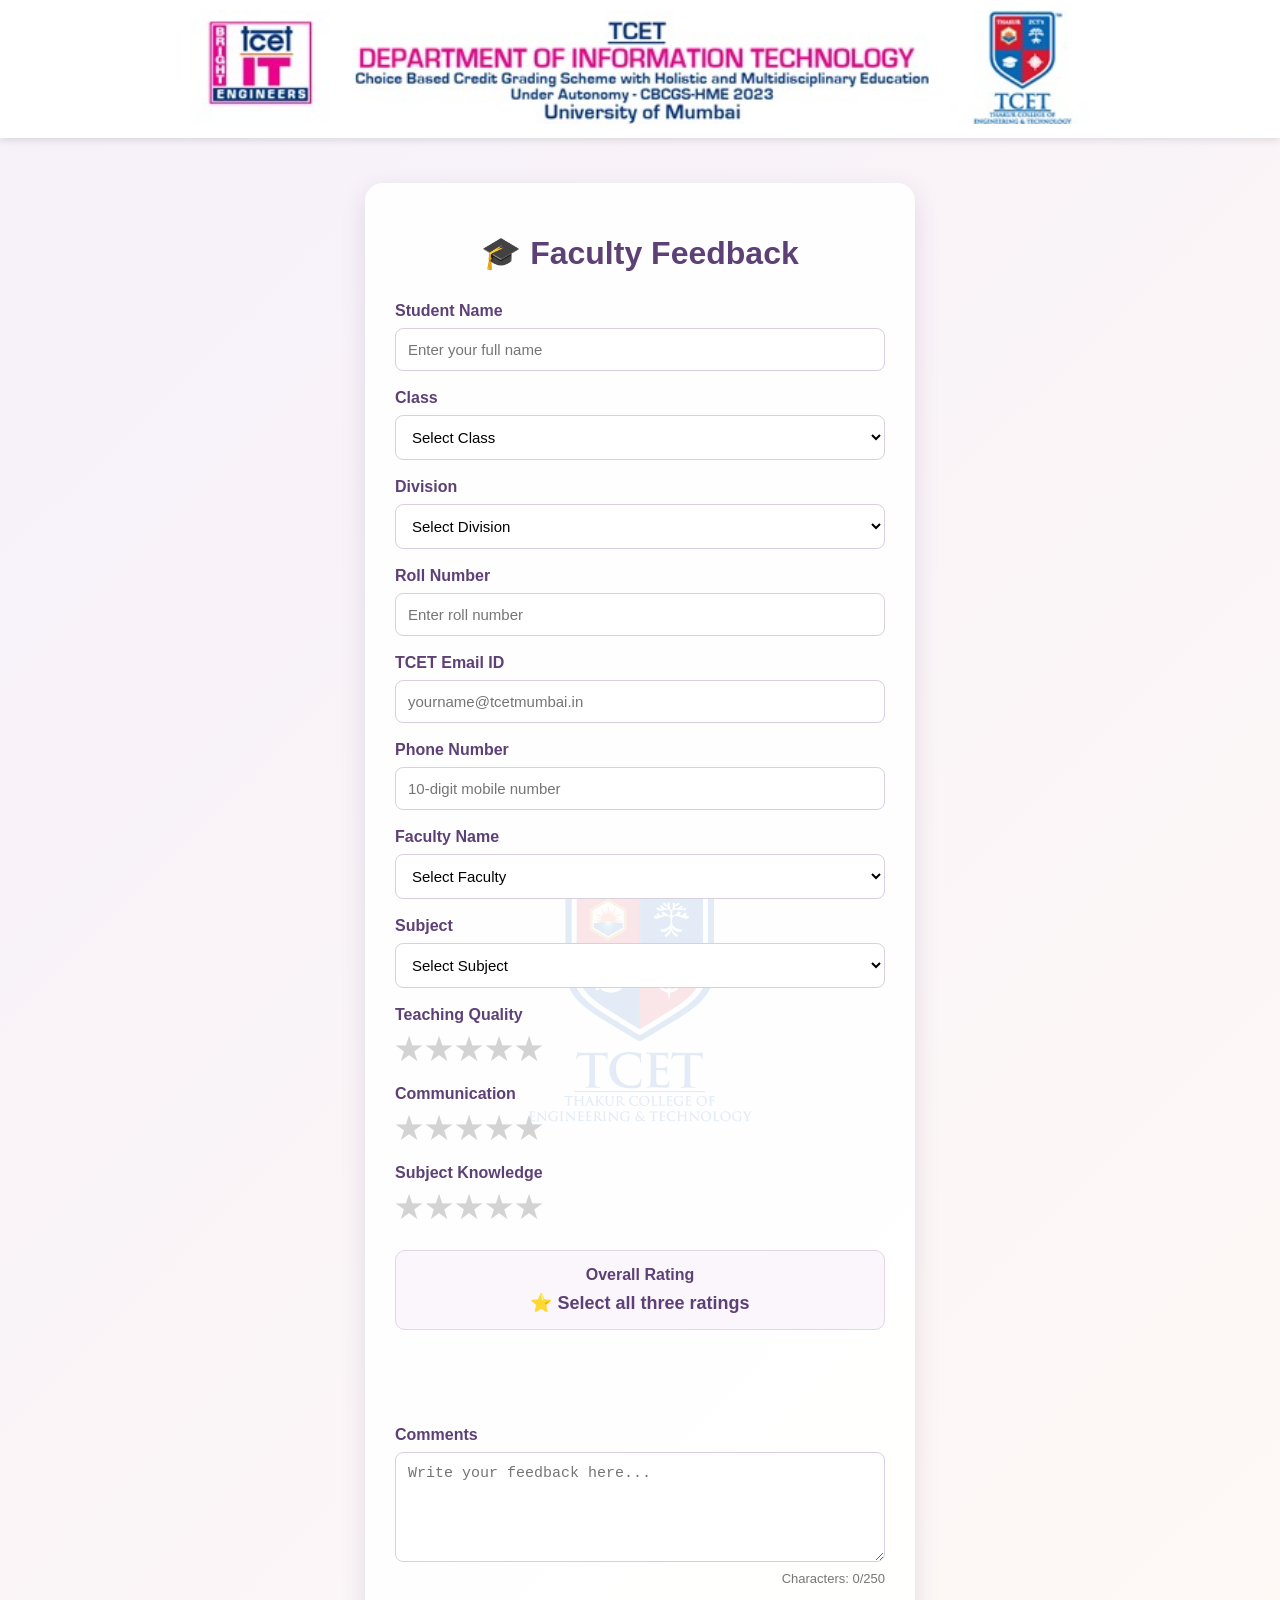
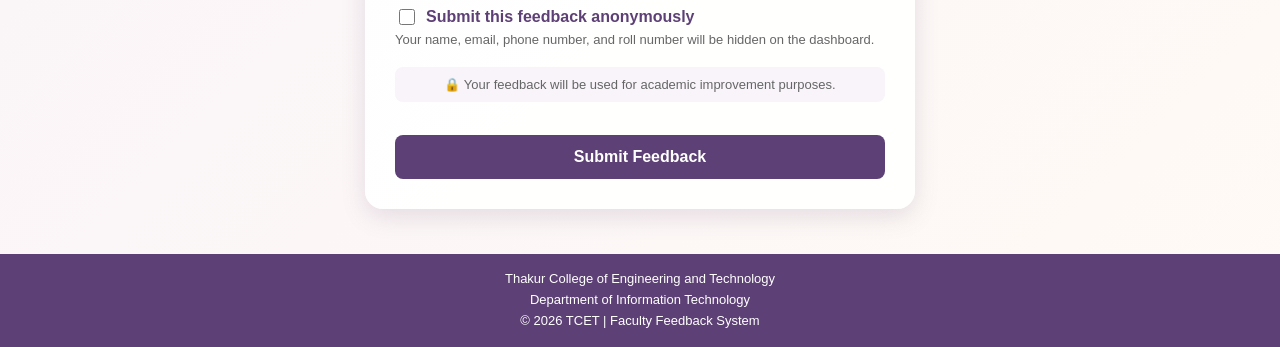
<file: frontend/index.html>
<!DOCTYPE html>
<html lang="en">
<head>
    <meta charset="UTF-8">
    <meta name="viewport" content="width=device-width, initial-scale=1.0">
    <title>Faculty Feedback</title>
    <link rel="stylesheet" href="style.css">
</head>

<body>
    <header class="tcet-header">
        <img src="assets/tcet-header.jpeg" alt="TCET Department of Information Technology">
    </header>

    <main class="container">
        <img src="assets/tcet-watermark.png" class="watermark" alt="TCET Watermark">

        <div class="content">
            <h1>🎓 Faculty Feedback</h1>
            <form id="feedbackForm" action="../backend/submit.php" method="POST">
                <label for="studentName">Student Name</label>
                <input
                    type="text"
                    id="studentName"
                    name="student_name"
                    minlength="2"
                    maxlength="100"
                    pattern="[A-Za-z][A-Za-z .'-]{1,99}"
                    placeholder="Enter your full name"
                    required
                >

                <label for="className">Class</label>
                <select id="className" name="class_name" required>
                    <option value="">Select Class</option>
                    <option value="SE IT">SE IT</option>
                    <option value="TE IT">TE IT</option>
                    <option value="BE IT">BE IT</option>
                </select>

                <label for="division">Division</label>
                <select id="division" name="division" required>
                    <option value="">Select Division</option>
                    <option value="A">Division A</option>
                    <option value="B">Division B</option>
                    <option value="C">Division C</option>
                    <option value="D">Division D</option>
                </select>

                <label for="rollNumber">Roll Number</label>
                <input
                    type="number"
                    id="rollNumber"
                    name="roll_number"
                    min="1"
                    max="100"
                    step="1"
                    placeholder="Enter roll number"
                    required
                >

                <label for="email">TCET Email ID</label>
                <input
                    type="email"
                    id="email"
                    name="email"
                    maxlength="100"
                    placeholder="yourname@tcetmumbai.in"
                    required
                >

                <label for="phone">Phone Number</label>
                <input
                    type="tel"
                    id="phone"
                    name="phone"
                    inputmode="numeric"
                    pattern="[6-9][0-9]{9}"
                    minlength="10"
                    maxlength="10"
                    placeholder="10-digit mobile number"
                    required
                >

                <label for="faculty">Faculty Name</label>
                <select id="faculty" name="faculty" required>
                    <option value="">Select Faculty</option>
                    <option value="Mrs. Trupti Shah">Mrs. Trupti Shah</option>
                    <option value="Mr. Saurabh Srivastava">Mr. Saurabh Srivastava</option>
                    <option value="Mrs. Apeksha Waghmare">Mrs. Apeksha Waghmare</option>
                    <option value="Mrs. Tamanna Upadhyay">Mrs. Tamanna Upadhyay</option>
                </select>

                <label for="subject">Subject</label>
                <select id="subject" name="subject" required>
                    <option value="">Select Subject</option>
                    <option value="Web Programming">Web Programming</option>
                    <option value="Computer Network Security">Computer Network Security</option>
                    <option value="Automata Theory">Automata Theory</option>
                    <option value="SSIC">SSIC</option>
                </select>

                <label>Teaching Quality</label>
                <div class="stars" role="radiogroup" aria-label="Teaching Quality">
                    <input type="radio" id="teaching5" name="teaching" value="5" required>
                    <label for="teaching5">★</label>
                    <input type="radio" id="teaching4" name="teaching" value="4">
                    <label for="teaching4">★</label>
                    <input type="radio" id="teaching3" name="teaching" value="3">
                    <label for="teaching3">★</label>
                    <input type="radio" id="teaching2" name="teaching" value="2">
                    <label for="teaching2">★</label>
                    <input type="radio" id="teaching1" name="teaching" value="1">
                    <label for="teaching1">★</label>
                </div>

                <label>Communication</label>
                <div class="stars" role="radiogroup" aria-label="Communication">
                    <input type="radio" id="communication5" name="communication" value="5" required>
                    <label for="communication5">★</label>
                    <input type="radio" id="communication4" name="communication" value="4">
                    <label for="communication4">★</label>
                    <input type="radio" id="communication3" name="communication" value="3">
                    <label for="communication3">★</label>
                    <input type="radio" id="communication2" name="communication" value="2">
                    <label for="communication2">★</label>
                    <input type="radio" id="communication1" name="communication" value="1">
                    <label for="communication1">★</label>
                </div>

                <label>Subject Knowledge</label>
                <div class="stars" role="radiogroup" aria-label="Subject Knowledge">
                    <input type="radio" id="knowledge5" name="knowledge" value="5" required>
                    <label for="knowledge5">★</label>
                    <input type="radio" id="knowledge4" name="knowledge" value="4">
                    <label for="knowledge4">★</label>
                    <input type="radio" id="knowledge3" name="knowledge" value="3">
                    <label for="knowledge3">★</label>
                    <input type="radio" id="knowledge2" name="knowledge" value="2">
                    <label for="knowledge2">★</label>
                    <input type="radio" id="knowledge1" name="knowledge" value="1">
                    <label for="knowledge1">★</label>
                </div>

                <div class="overall-box">
                    <p>Overall Rating</p>
                    <div id="overallRating">⭐ Select all three ratings</div>
                </div>
                
                <input type="hidden" id="overall" name="overall">
                <p id="ratingMessage"></p>
                <p id="formMessage" class="form-message" role="alert" aria-live="polite"></p>

                <label for="comments">Comments</label>
                <textarea
                    id="comments"
                    name="comments"
                    maxlength="250"
                    placeholder="Write your feedback here..."
                ></textarea>

                <p id="counter">Characters: 0/250</p>
                <label class="anonymous-option" for="anonymous">
                    <input type="checkbox" id="anonymous" name="anonymous" value="1">
                    Submit this feedback anonymously
                </label>
                <p class="field-hint">Your name, email, phone number, and roll number will be hidden on the dashboard.</p>
                <p class="privacy">
                    🔒 Your feedback will be used for academic improvement purposes.
                </p>
                <button type="submit">Submit Feedback</button>
            </form>
        </div>
    </main>

    <footer>
        Thakur College of Engineering and Technology<br>
        Department of Information Technology<br>
        © 2026 TCET | Faculty Feedback System
    </footer>
    <script src="script.js"></script>
</body>
</html>
</file>
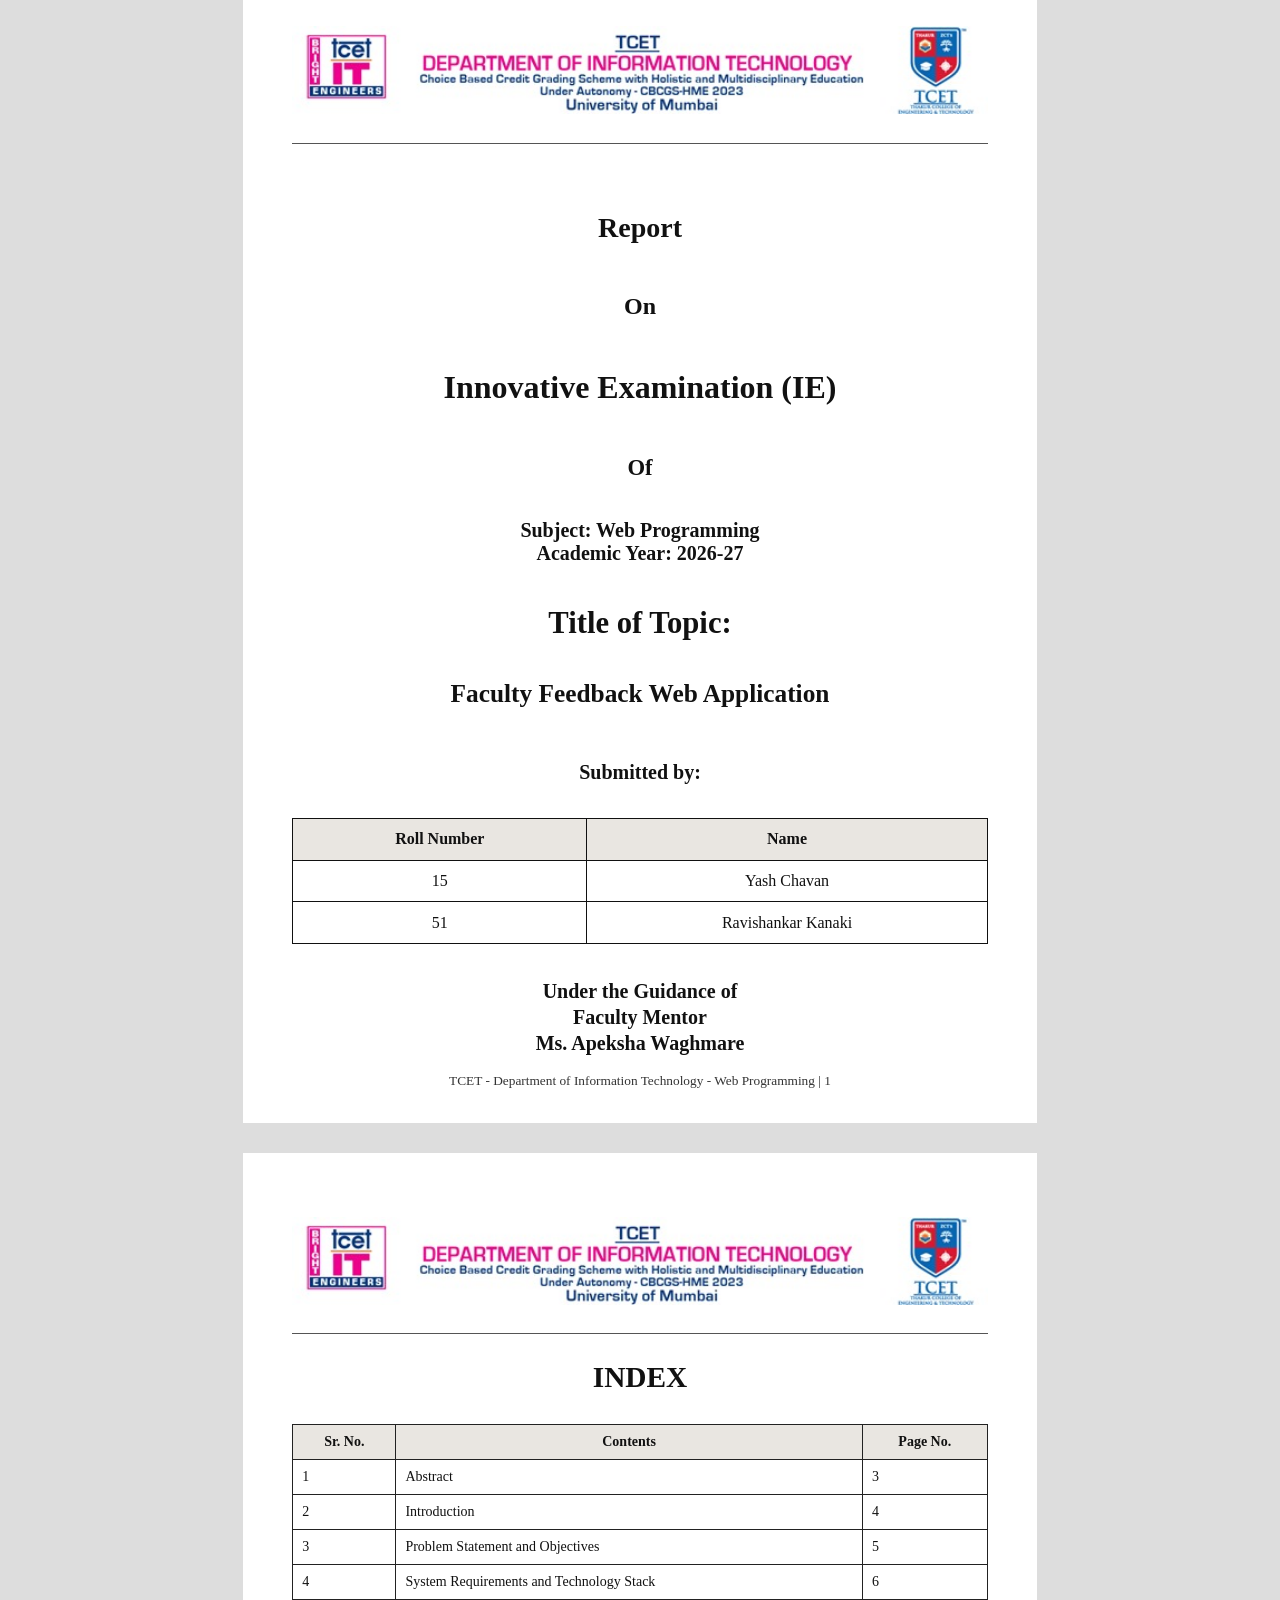
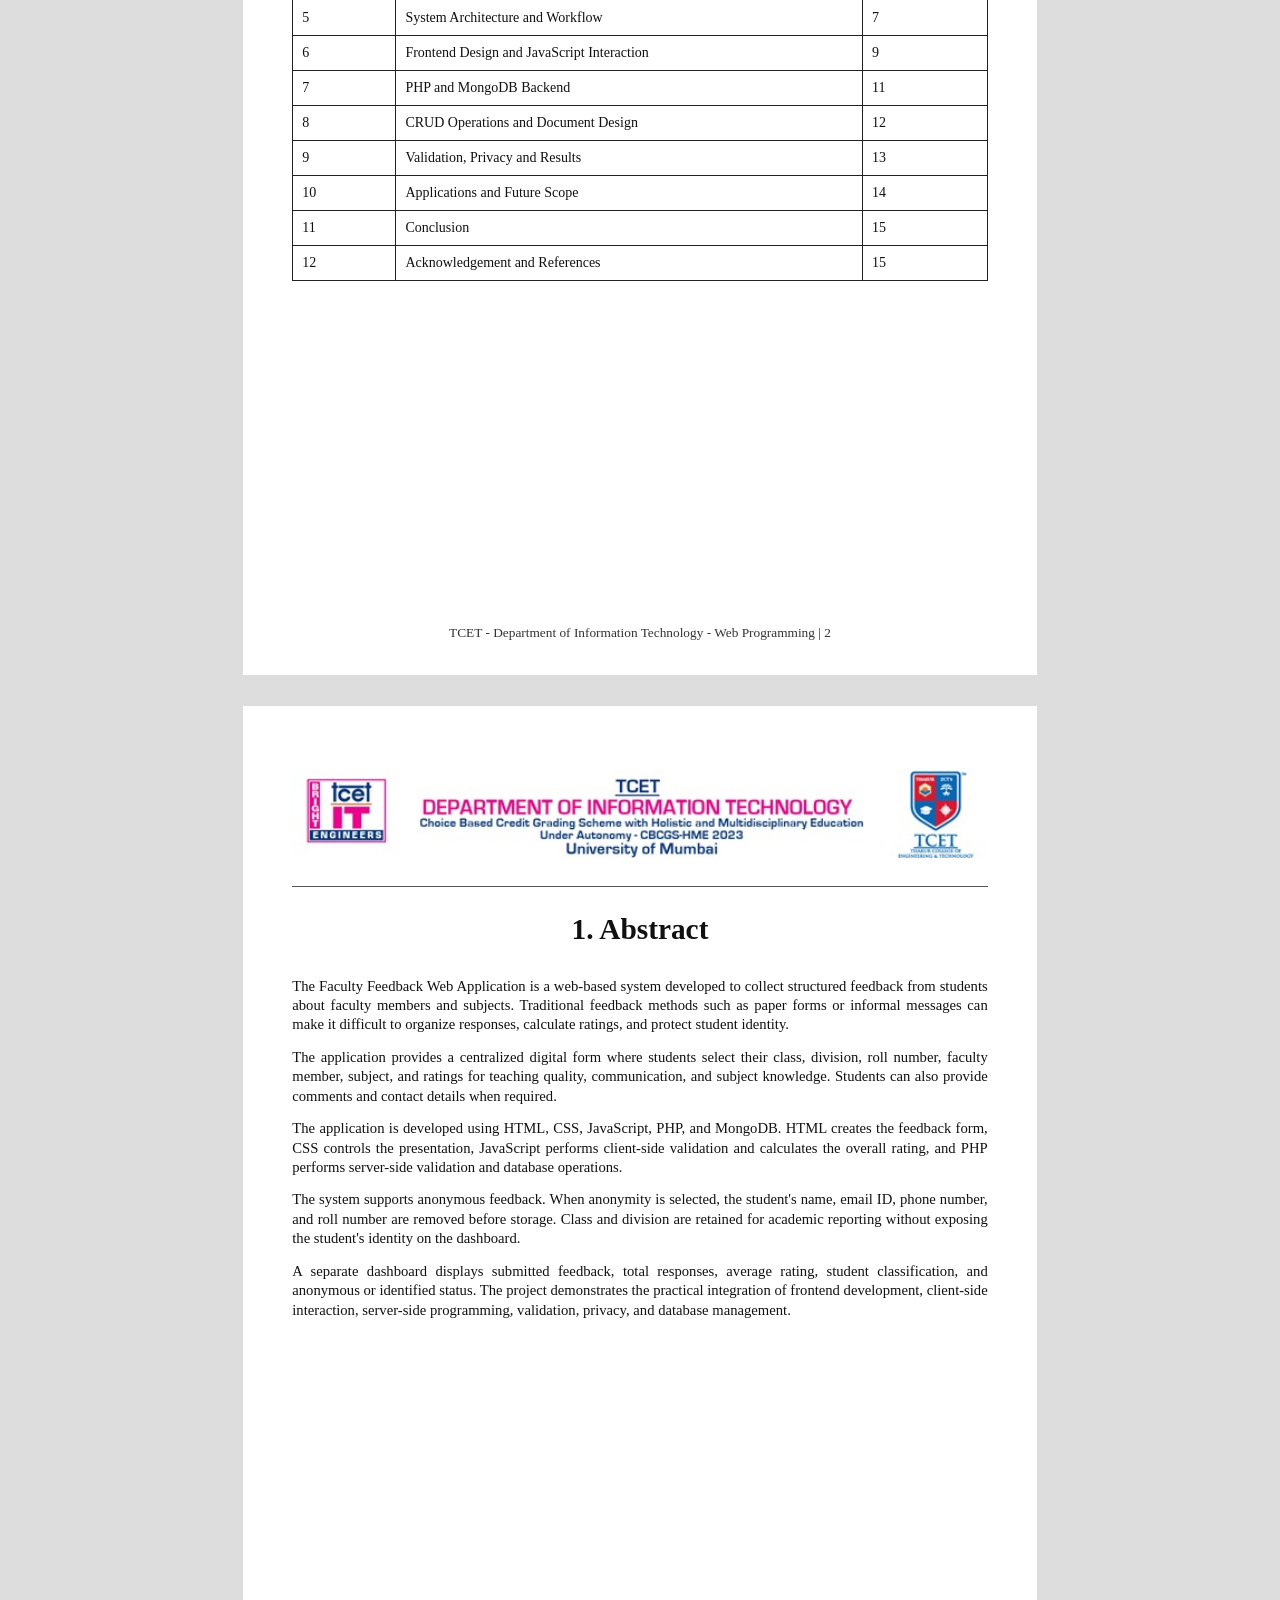
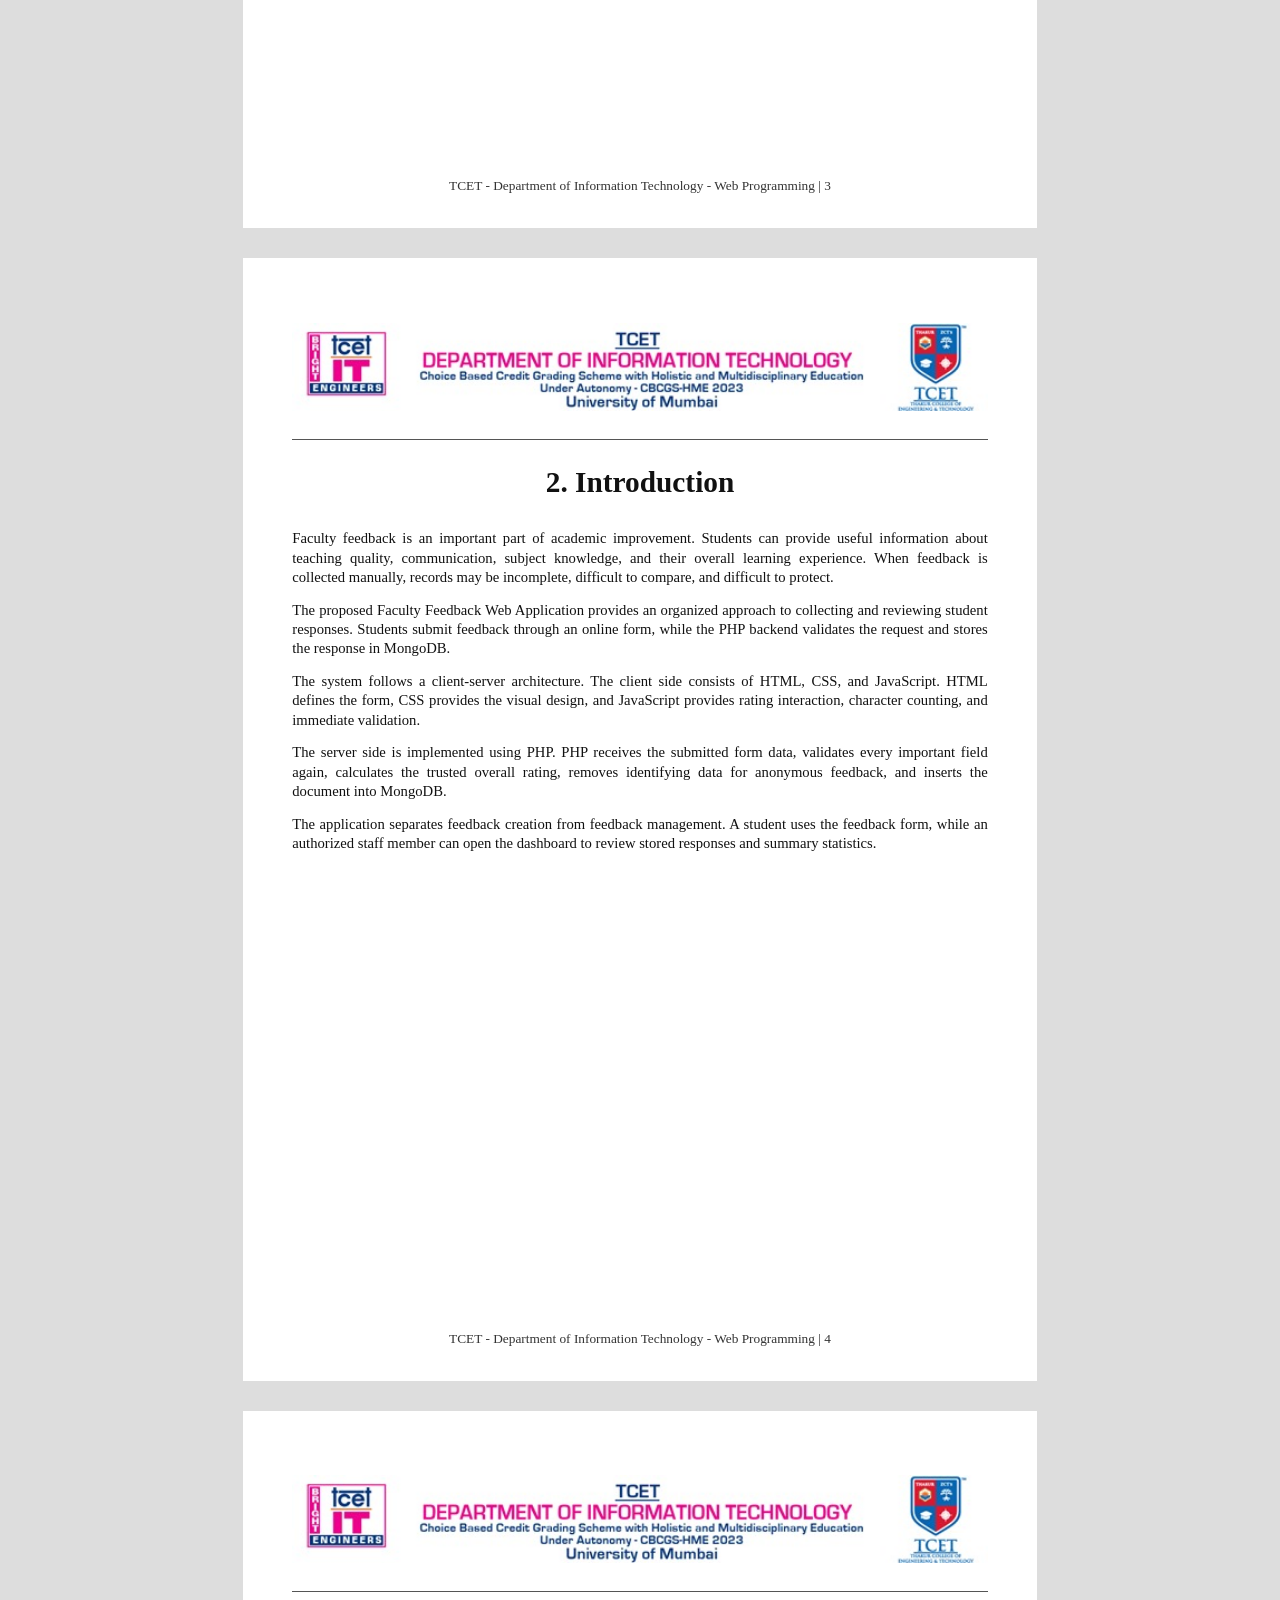
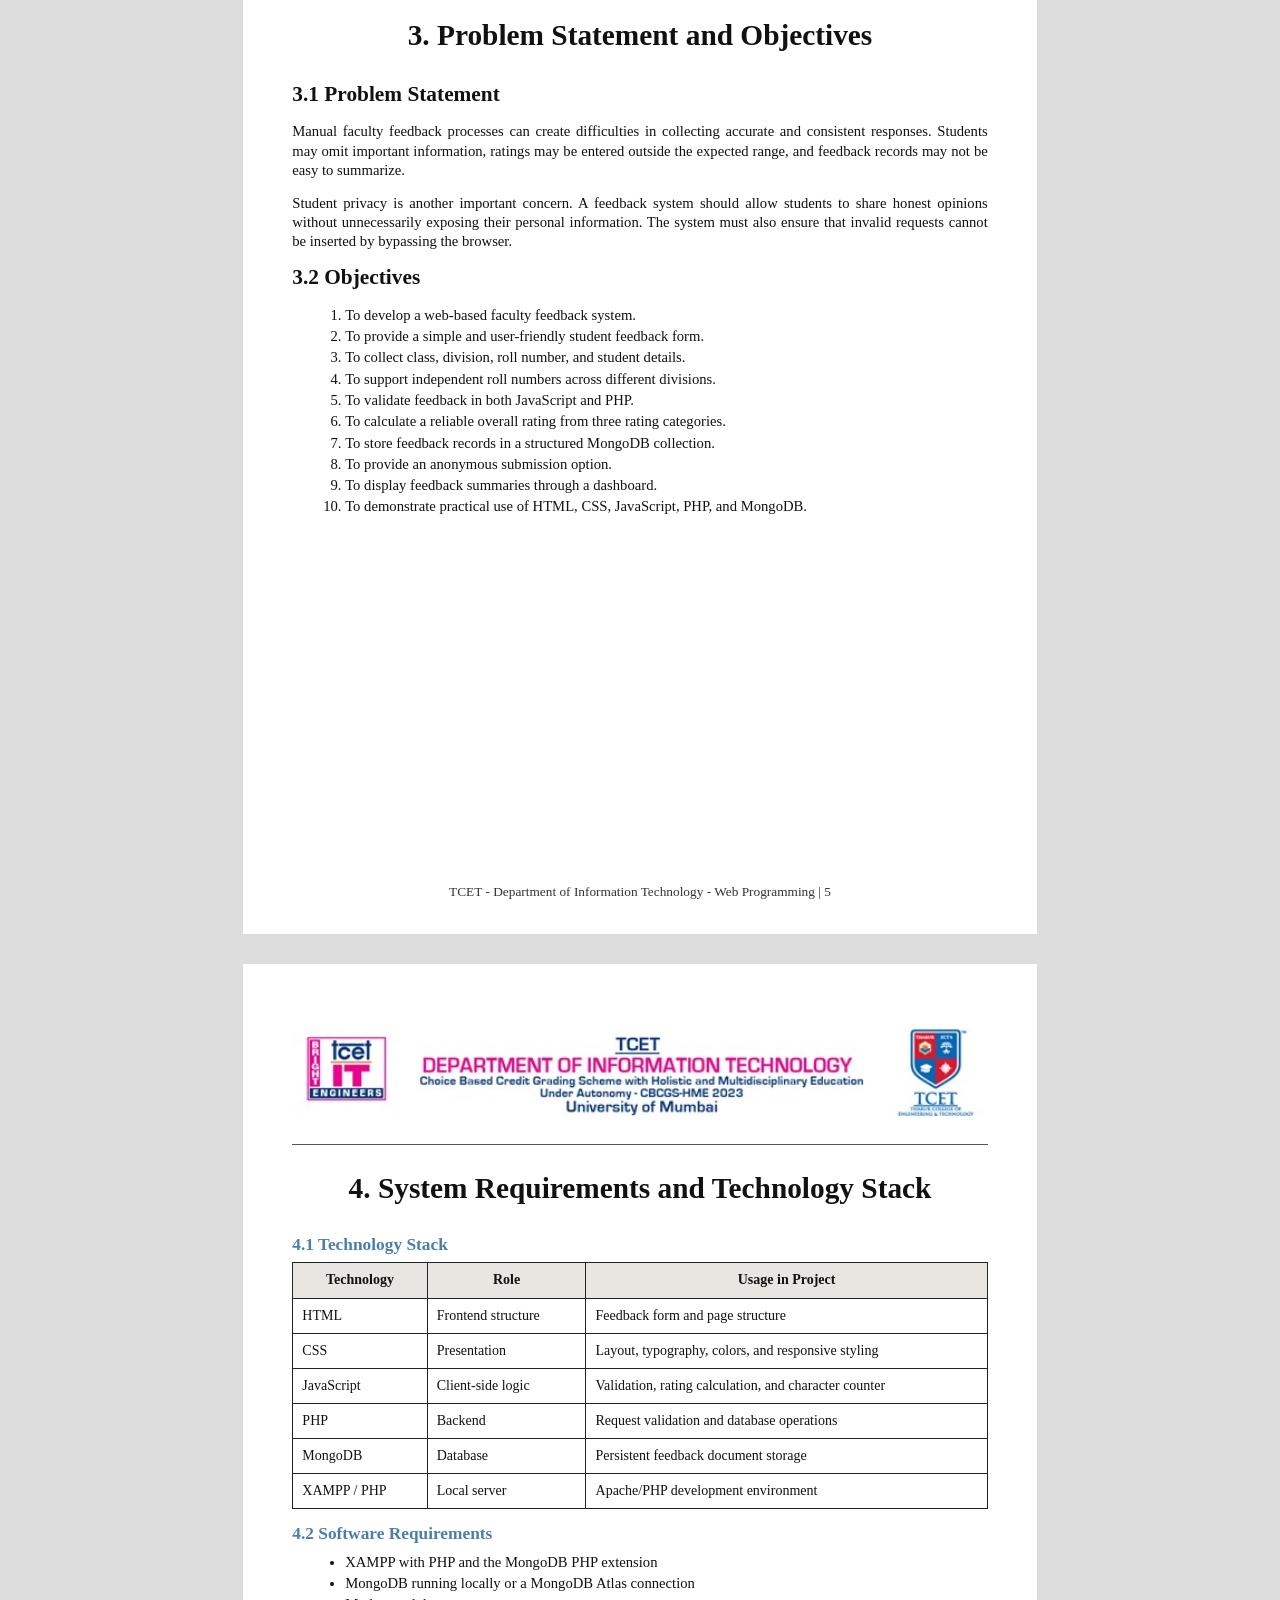
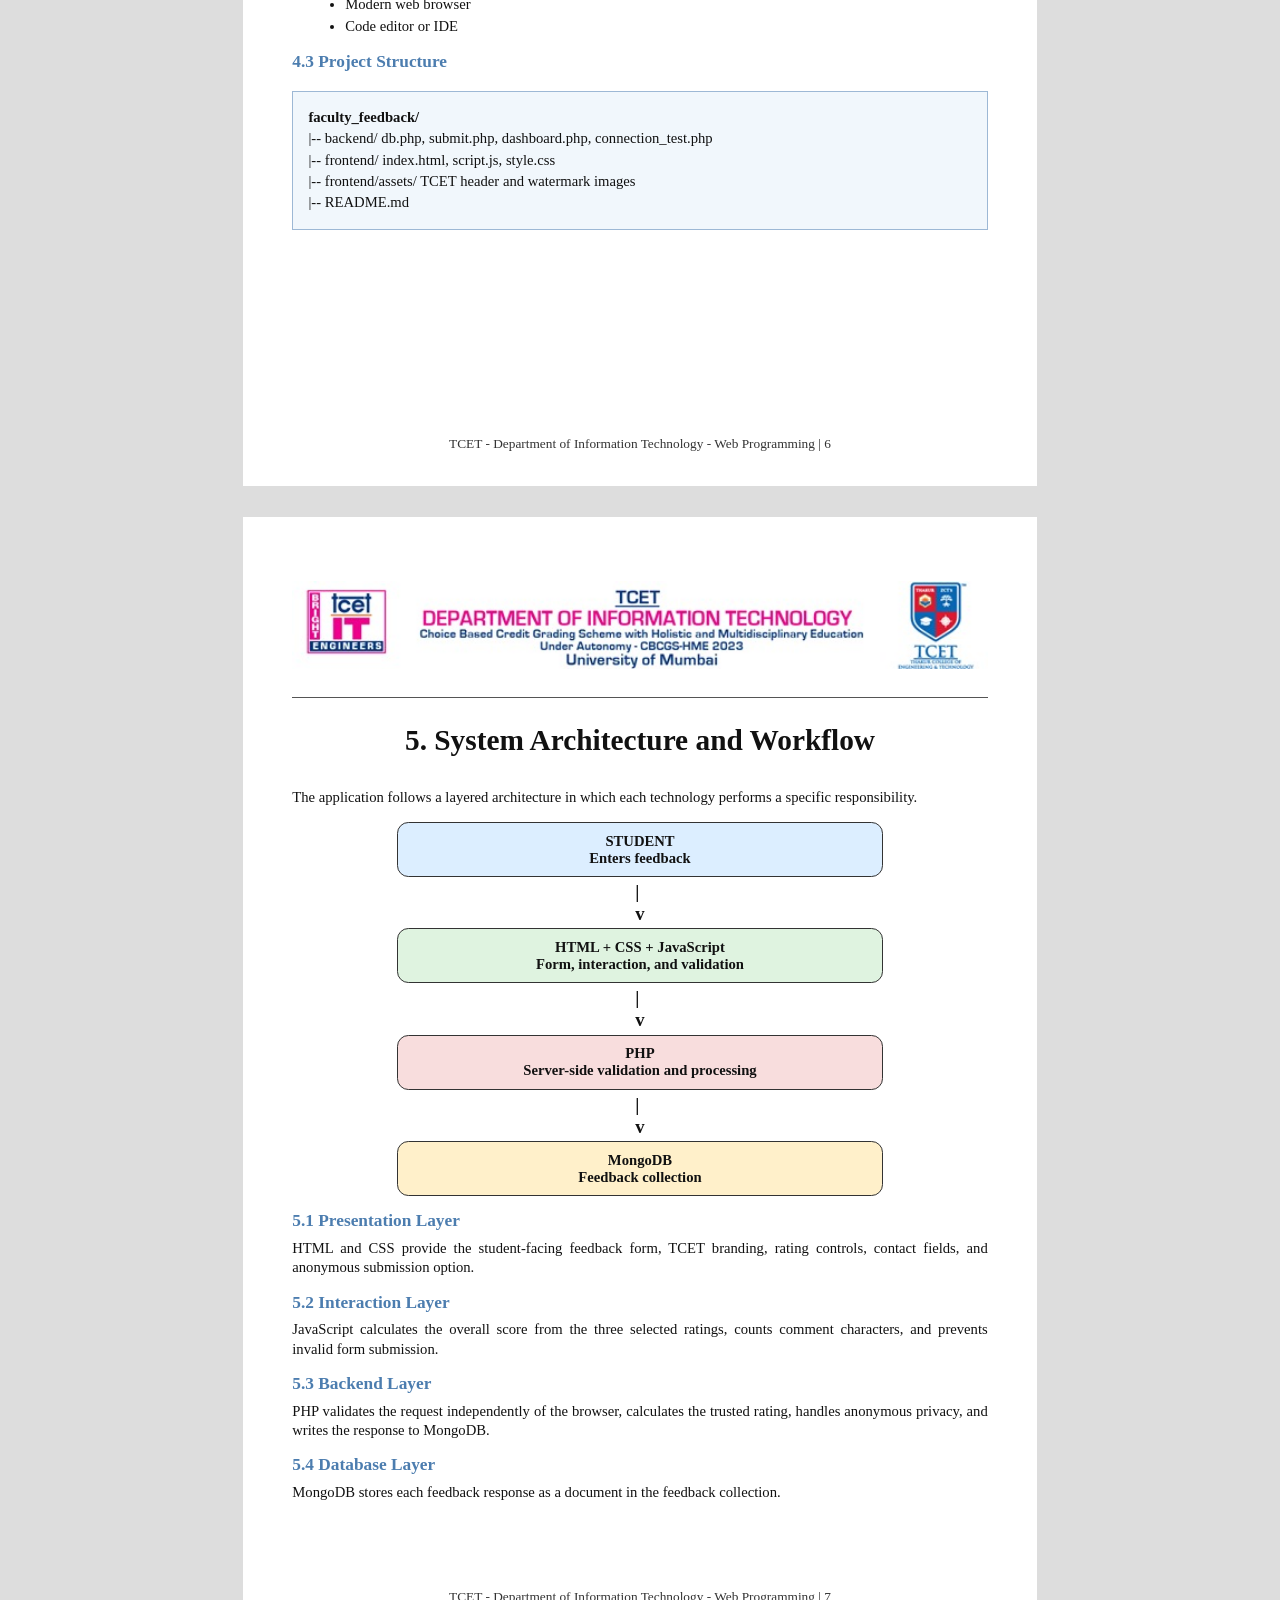
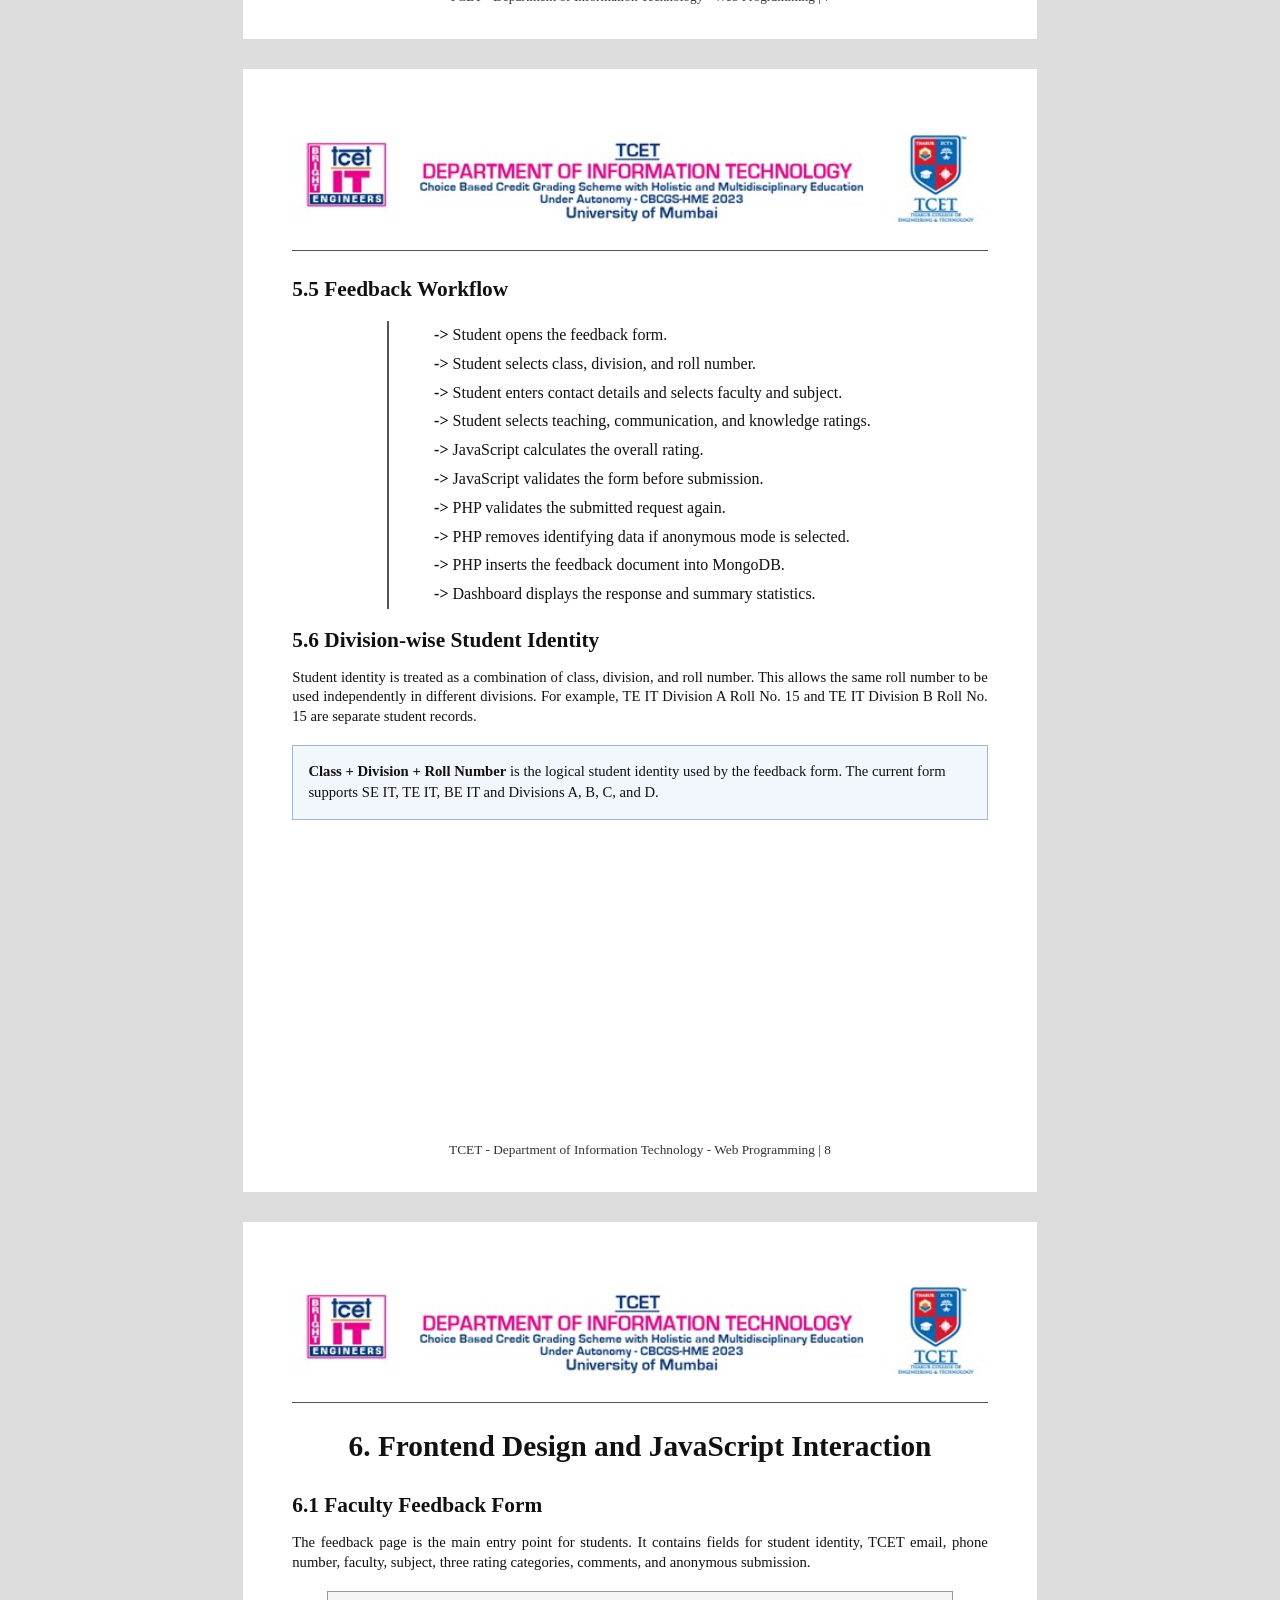
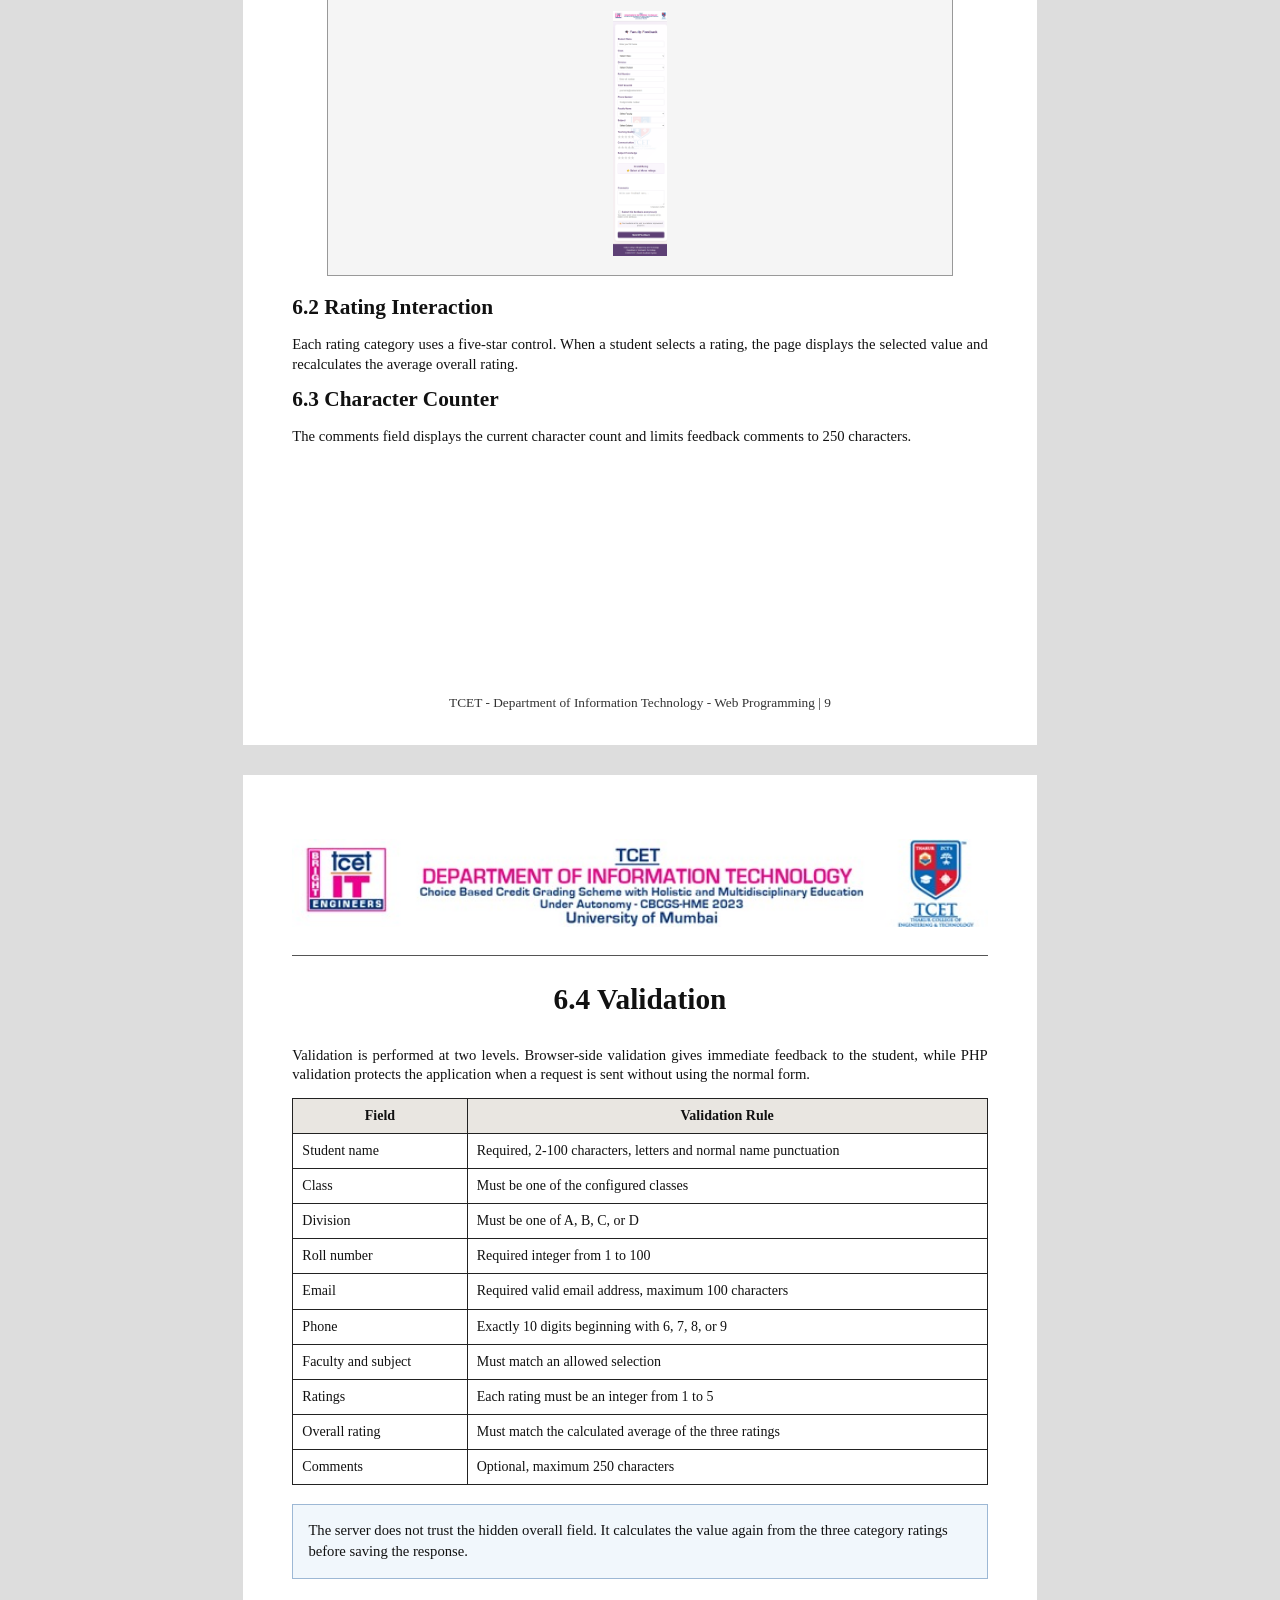
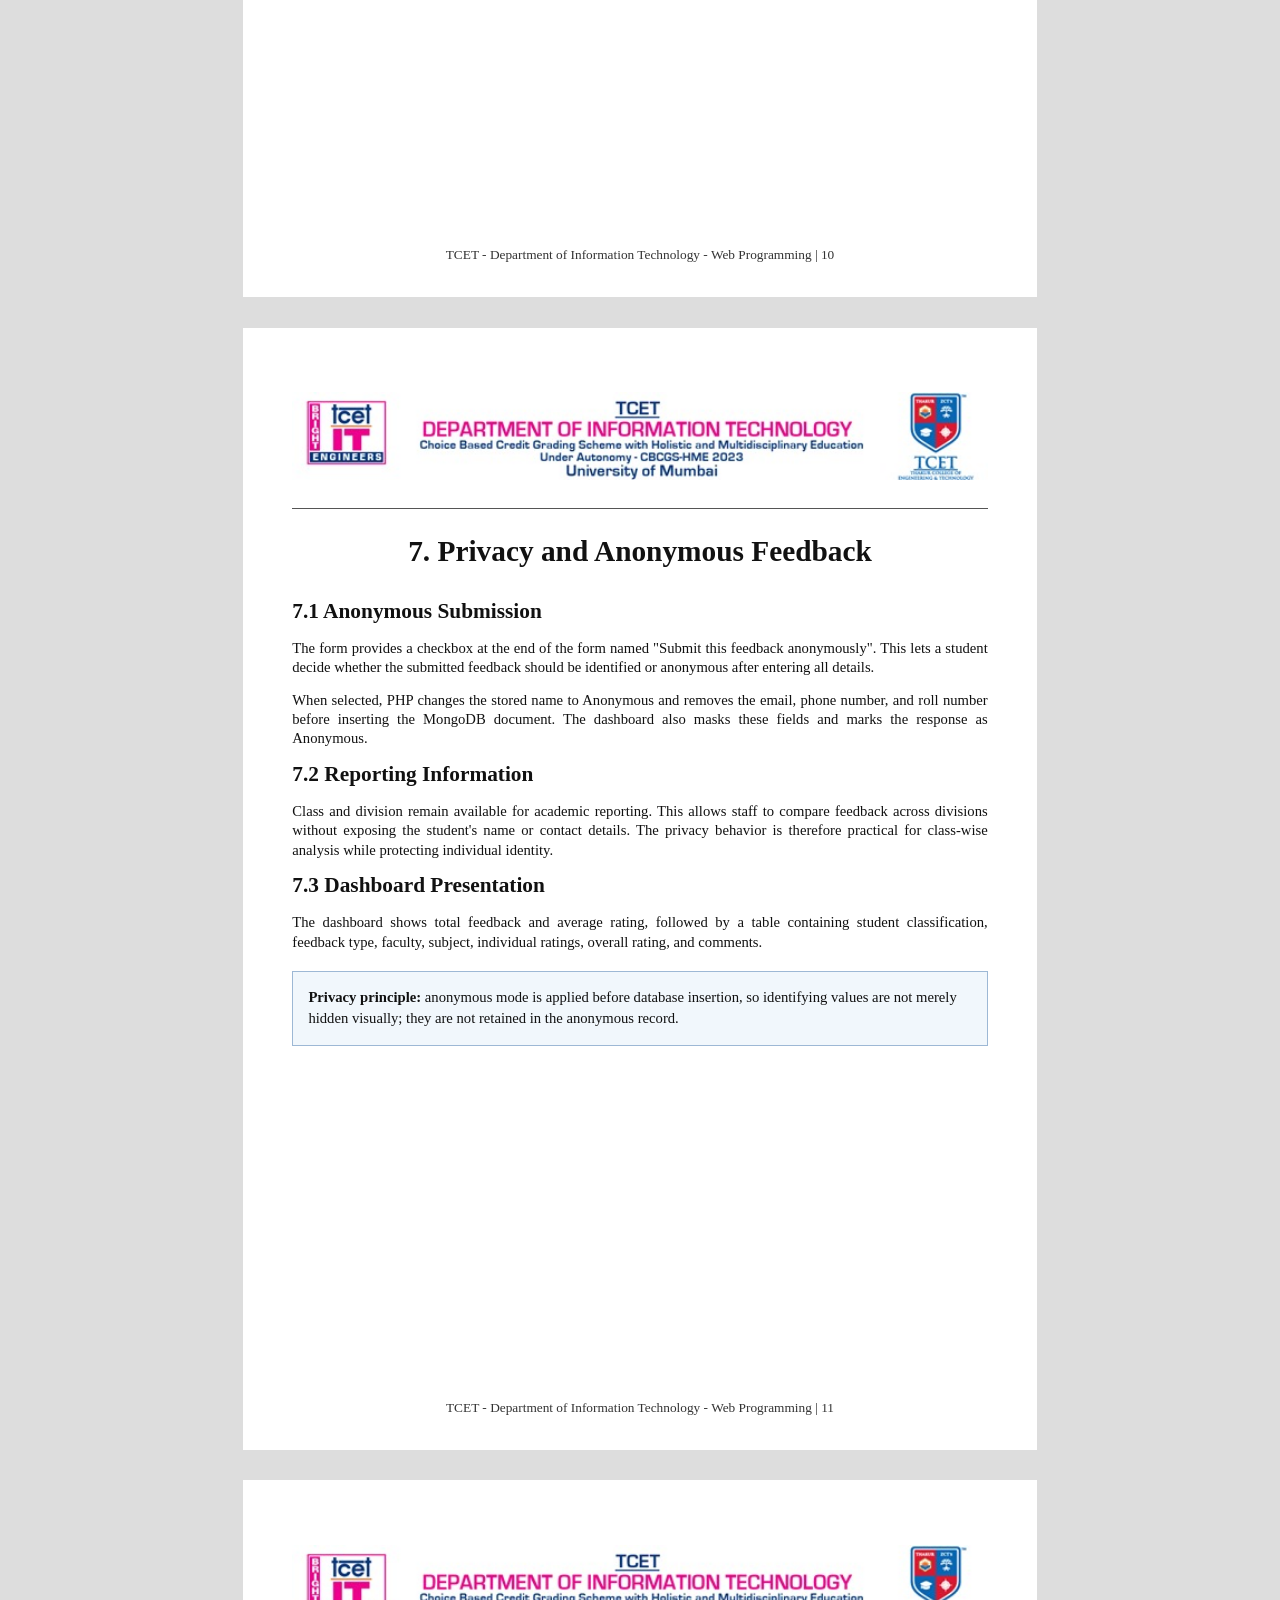
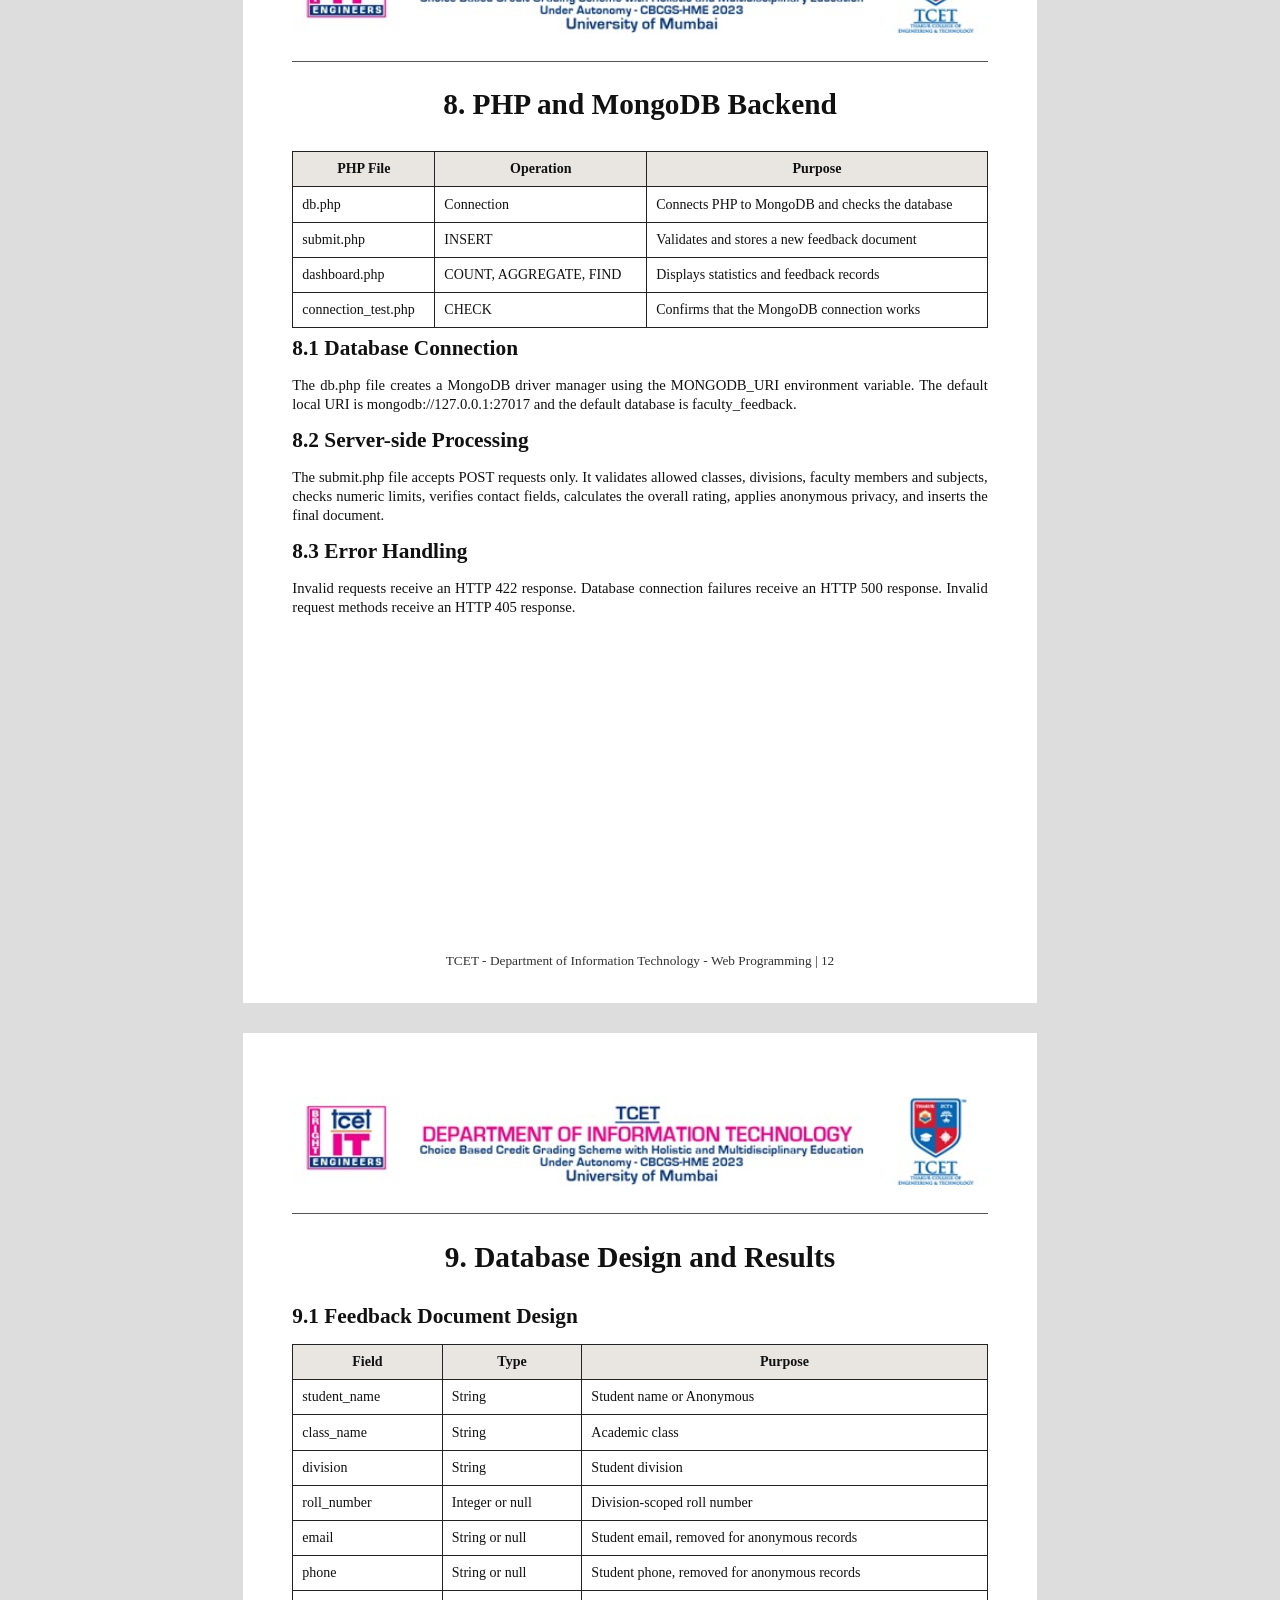
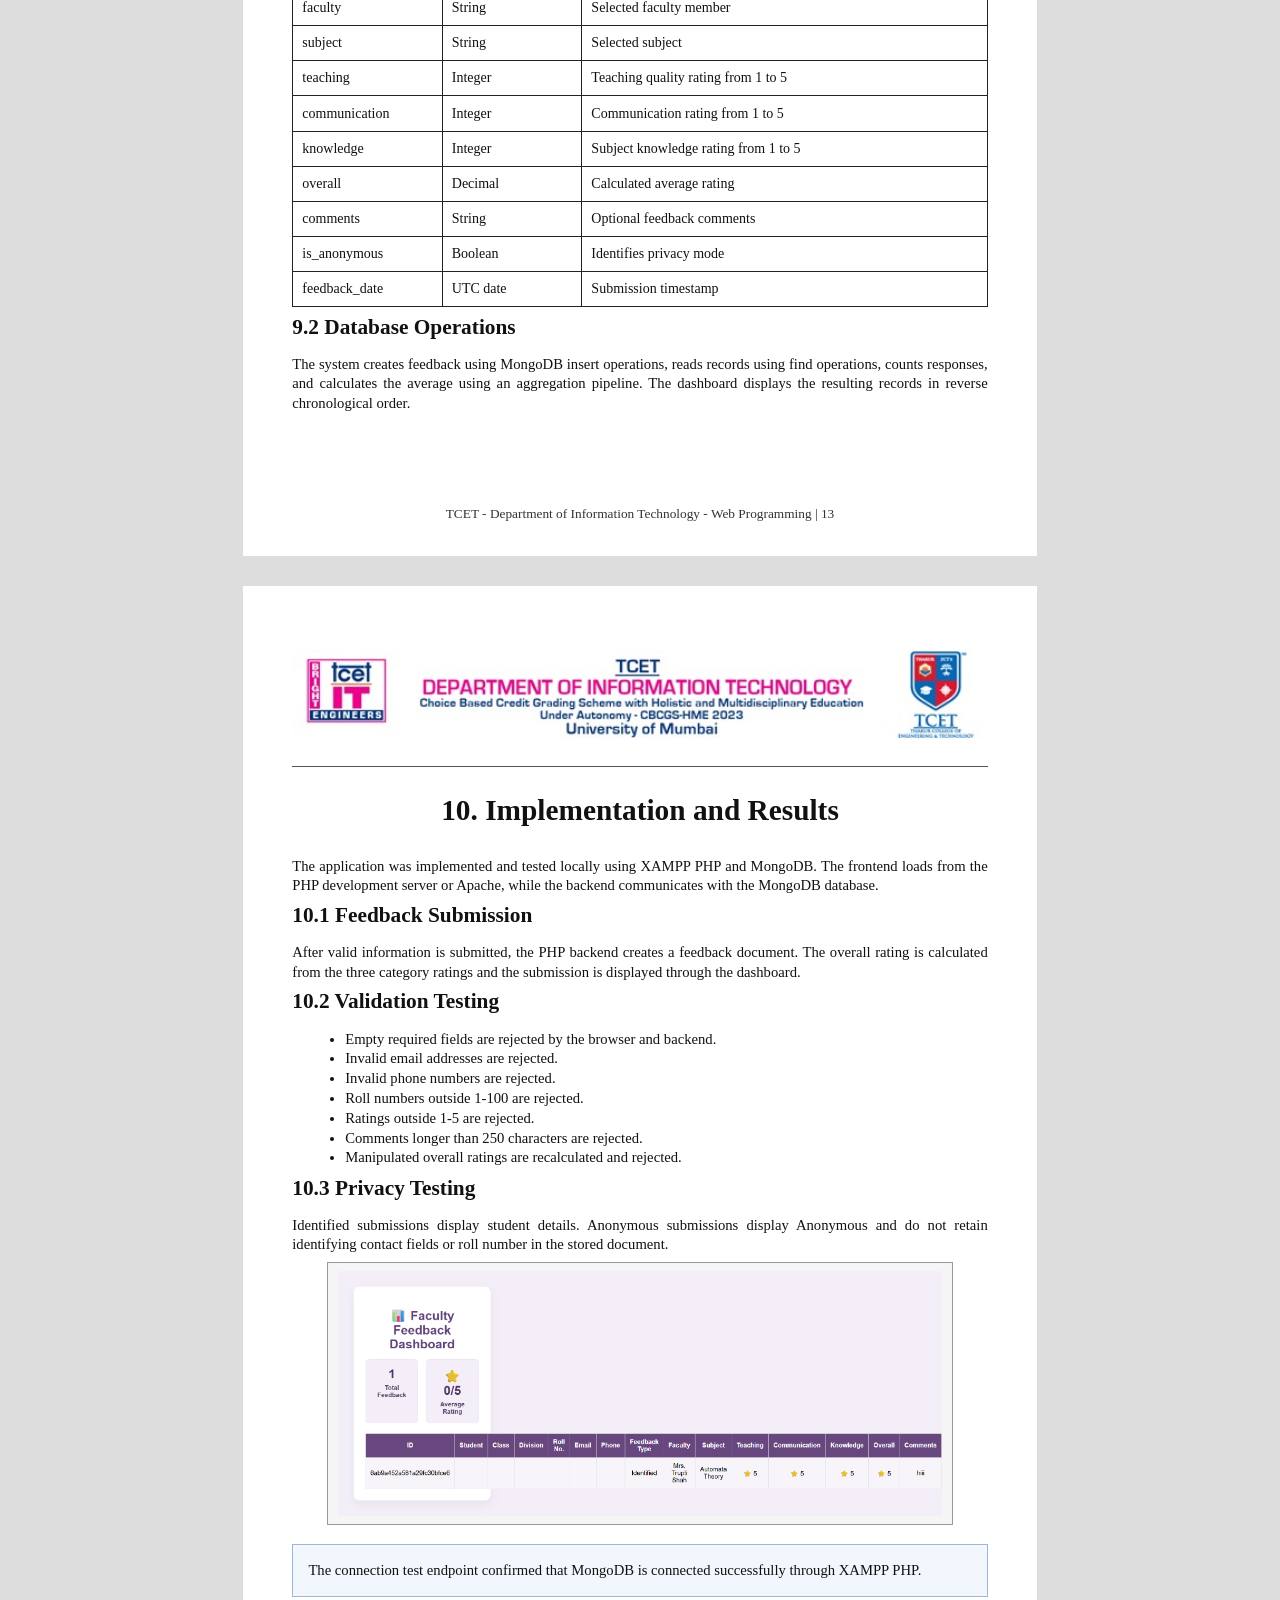
<file: REPORT.html>
<!DOCTYPE html>
<html lang="en">
<head>
<meta charset="UTF-8">
<title>Faculty Feedback System Report</title>
<style>
    @page { size: A4; margin: 0; }
    * { box-sizing: border-box; }
    body { margin: 0; background: #ddd; color: #111; font-family: "Times New Roman", Times, serif; }
    .page {
        position: relative;
        width: 210mm;
        min-height: 297mm;
        height: 297mm;
        min-height: 297mm;
        padding: 17mm 13mm 17mm;
        margin: 0 auto 8mm;
        background: #fff;
        page-break-after: always;
        overflow: hidden;
    }
    .page:last-child { page-break-after: auto; }
    .page + .page { page-break-before: always; }
    .page-header { height: 31mm; border-bottom: 1px solid #555; margin-bottom: 7mm; text-align: center; }
    .page-header img { width: 100%; max-height: 27mm; object-fit: contain; }
    .page-footer { position: absolute; bottom: 9mm; left: 13mm; right: 13mm; text-align: center; font-size: 10pt; color: #333; }
    h1 { margin: 0 0 8mm; text-align: center; font-size: 22pt; }
    h2 { margin: 2mm 0 4mm; font-size: 16pt; }
    h3 { margin: 4mm 0 2mm; color: #4c7daf; font-size: 13pt; }
    p { margin: 0 0 3.5mm; font-size: 11pt; line-height: 1.32; text-align: justify; }
    ul, ol { margin: 2mm 0 4mm 7mm; padding-left: 7mm; font-size: 11pt; line-height: 1.45; }
    .cover { text-align: center; padding-top: 7mm; }
    .cover .cover-title { margin-top: 11mm; font-size: 23pt; font-weight: bold; }
    .cover .cover-topic { margin-top: 10mm; font-size: 19pt; font-weight: bold; }
    .cover .team { width: 100%; margin: 9mm auto 8mm; border-collapse: collapse; font-size: 12pt; }
    .cover .team th, .cover .team td { border: 1px solid #111; padding: 3mm; }
    .cover .team th { background: #e9e6e1; }
    .cover .mentor { margin-top: 9mm; font-size: 15pt; font-weight: bold; line-height: 1.3; }
    .index table, .data-table { width: 100%; border-collapse: collapse; font-size: 10.5pt; }
    .index th, .index td, .data-table th, .data-table td { border: 1px solid #222; padding: 2.4mm; vertical-align: top; }
    .index th, .data-table th { background: #e9e6e1; text-align: center; }
    .architecture { display: flex; flex-direction: column; align-items: center; margin: 4mm 0; font-size: 11pt; font-weight: bold; }
    .architecture .box { width: 70%; padding: 2.5mm; text-align: center; border: 1px solid #333; border-radius: 3mm; }
    .architecture .user { background: #dceeff; }
    .architecture .front { background: #dff3e0; }
    .architecture .back { background: #f8dddd; }
    .architecture .db { background: #fff0ca; }
    .arrow { padding: 1mm; font-size: 14pt; }
    .workflow { border-left: 2px solid #555; margin: 5mm 0 5mm 25mm; padding-left: 12mm; font-size: 12pt; line-height: 1.8; }
    .workflow div::before { content: "-> "; font-weight: bold; }
    .callout { margin: 5mm 0; padding: 4mm; border: 1px solid #9db8d5; background: #f1f7fc; font-size: 11pt; line-height: 1.45; }
    .screen { border: 1px solid #999; background: #f5f5f5; padding: 5mm; margin: 5mm auto; max-width: 90%; }
    .screen .real-site-image { width: 100%; max-height: 65mm; object-fit: contain; object-position: top; display: block; }
    .page:nth-of-type(14) p { margin-bottom: 2mm; }
    .page:nth-of-type(14) ul { margin-bottom: 2mm; line-height: 1.35; }
    .page:nth-of-type(14) .screen { margin: 1mm auto; padding: 2mm; }
    .screen .bar { height: 7mm; background: #5d4075; margin: -5mm -5mm 5mm; }
    .screen .fake-form { display: grid; grid-template-columns: 1fr 1fr; gap: 3mm; font-family: Arial, sans-serif; font-size: 8pt; }
    .screen .fake-form span { border: 1px solid #bbb; padding: 2mm; background: white; }
    .screen .fake-form .wide { grid-column: 1 / 3; }
    .signature { margin-top: 12mm; text-align: right; font-size: 11pt; }
    @media print {
        body { background: #fff; }
        .page { margin: 0; }
    }
</style>
</head>
<body>

<section class="page cover">
    <div class="page-header"><img src="frontend/assets/tcet-header.jpeg" alt="TCET Department of Information Technology"></div>
    <div style="font-size: 21pt; font-weight: bold; margin-top: 18mm;">Report</div>
    <div style="font-size: 18pt; font-weight: bold; margin-top: 13mm;">On</div>
    <div style="font-size: 24pt; font-weight: bold; margin-top: 13mm;">Innovative Examination (IE)</div>
    <div style="font-size: 17pt; font-weight: bold; margin-top: 13mm;">Of</div>
    <div style="font-size: 15pt; font-weight: bold; margin-top: 10mm;">Subject: Web Programming<br>Academic Year: 2026-27</div>
    <div class="cover-title">Title of Topic:</div>
    <div class="cover-topic">Faculty Feedback Web Application</div>
    <div style="font-size: 15pt; font-weight: bold; margin-top: 14mm;">Submitted by:</div>
    <table class="team">
        <tr><th>Roll Number</th><th>Name</th></tr>
        <tr><td>15</td><td>Yash Chavan</td></tr>
        <tr><td>51</td><td>Ravishankar Kanaki</td></tr>
    </table>
    <div class="mentor">Under the Guidance of<br>Faculty Mentor<br>Ms. Apeksha Waghmare</div>
    <div class="page-footer">TCET - Department of Information Technology - Web Programming | 1</div>
</section>

<section class="page index">
    <div class="page-header"><img src="frontend/assets/tcet-header.jpeg" alt="TCET Department of Information Technology"></div>
    <h1>INDEX</h1>
    <table>
        <tr><th>Sr. No.</th><th>Contents</th><th>Page No.</th></tr>
        <tr><td>1</td><td>Abstract</td><td>3</td></tr>
        <tr><td>2</td><td>Introduction</td><td>4</td></tr>
        <tr><td>3</td><td>Problem Statement and Objectives</td><td>5</td></tr>
        <tr><td>4</td><td>System Requirements and Technology Stack</td><td>6</td></tr>
        <tr><td>5</td><td>System Architecture and Workflow</td><td>7</td></tr>
        <tr><td>6</td><td>Frontend Design and JavaScript Interaction</td><td>9</td></tr>
        <tr><td>7</td><td>PHP and MongoDB Backend</td><td>11</td></tr>
        <tr><td>8</td><td>CRUD Operations and Document Design</td><td>12</td></tr>
        <tr><td>9</td><td>Validation, Privacy and Results</td><td>13</td></tr>
        <tr><td>10</td><td>Applications and Future Scope</td><td>14</td></tr>
        <tr><td>11</td><td>Conclusion</td><td>15</td></tr>
        <tr><td>12</td><td>Acknowledgement and References</td><td>15</td></tr>
    </table>
    <div class="page-footer">TCET - Department of Information Technology - Web Programming | 2</div>
</section>

<section class="page">
    <div class="page-header"><img src="frontend/assets/tcet-header.jpeg" alt="TCET Department of Information Technology"></div>
    <h1>1. Abstract</h1>
    <p>The Faculty Feedback Web Application is a web-based system developed to collect structured feedback from students about faculty members and subjects. Traditional feedback methods such as paper forms or informal messages can make it difficult to organize responses, calculate ratings, and protect student identity.</p>
    <p>The application provides a centralized digital form where students select their class, division, roll number, faculty member, subject, and ratings for teaching quality, communication, and subject knowledge. Students can also provide comments and contact details when required.</p>
    <p>The application is developed using HTML, CSS, JavaScript, PHP, and MongoDB. HTML creates the feedback form, CSS controls the presentation, JavaScript performs client-side validation and calculates the overall rating, and PHP performs server-side validation and database operations.</p>
    <p>The system supports anonymous feedback. When anonymity is selected, the student's name, email ID, phone number, and roll number are removed before storage. Class and division are retained for academic reporting without exposing the student's identity on the dashboard.</p>
    <p>A separate dashboard displays submitted feedback, total responses, average rating, student classification, and anonymous or identified status. The project demonstrates the practical integration of frontend development, client-side interaction, server-side programming, validation, privacy, and database management.</p>
    <div class="page-footer">TCET - Department of Information Technology - Web Programming | 3</div>
</section>

<section class="page">
    <div class="page-header"><img src="frontend/assets/tcet-header.jpeg" alt="TCET Department of Information Technology"></div>
    <h1>2. Introduction</h1>
    <p>Faculty feedback is an important part of academic improvement. Students can provide useful information about teaching quality, communication, subject knowledge, and their overall learning experience. When feedback is collected manually, records may be incomplete, difficult to compare, and difficult to protect.</p>
    <p>The proposed Faculty Feedback Web Application provides an organized approach to collecting and reviewing student responses. Students submit feedback through an online form, while the PHP backend validates the request and stores the response in MongoDB.</p>
    <p>The system follows a client-server architecture. The client side consists of HTML, CSS, and JavaScript. HTML defines the form, CSS provides the visual design, and JavaScript provides rating interaction, character counting, and immediate validation.</p>
    <p>The server side is implemented using PHP. PHP receives the submitted form data, validates every important field again, calculates the trusted overall rating, removes identifying data for anonymous feedback, and inserts the document into MongoDB.</p>
    <p>The application separates feedback creation from feedback management. A student uses the feedback form, while an authorized staff member can open the dashboard to review stored responses and summary statistics.</p>
    <div class="page-footer">TCET - Department of Information Technology - Web Programming | 4</div>
</section>

<section class="page">
    <div class="page-header"><img src="frontend/assets/tcet-header.jpeg" alt="TCET Department of Information Technology"></div>
    <h1>3. Problem Statement and Objectives</h1>
    <h2>3.1 Problem Statement</h2>
    <p>Manual faculty feedback processes can create difficulties in collecting accurate and consistent responses. Students may omit important information, ratings may be entered outside the expected range, and feedback records may not be easy to summarize.</p>
    <p>Student privacy is another important concern. A feedback system should allow students to share honest opinions without unnecessarily exposing their personal information. The system must also ensure that invalid requests cannot be inserted by bypassing the browser.</p>
    <h2>3.2 Objectives</h2>
    <ol>
        <li>To develop a web-based faculty feedback system.</li>
        <li>To provide a simple and user-friendly student feedback form.</li>
        <li>To collect class, division, roll number, and student details.</li>
        <li>To support independent roll numbers across different divisions.</li>
        <li>To validate feedback in both JavaScript and PHP.</li>
        <li>To calculate a reliable overall rating from three rating categories.</li>
        <li>To store feedback records in a structured MongoDB collection.</li>
        <li>To provide an anonymous submission option.</li>
        <li>To display feedback summaries through a dashboard.</li>
        <li>To demonstrate practical use of HTML, CSS, JavaScript, PHP, and MongoDB.</li>
    </ol>
    <div class="page-footer">TCET - Department of Information Technology - Web Programming | 5</div>
</section>

<section class="page">
    <div class="page-header"><img src="frontend/assets/tcet-header.jpeg" alt="TCET Department of Information Technology"></div>
    <h1>4. System Requirements and Technology Stack</h1>
    <h3>4.1 Technology Stack</h3>
    <table class="data-table">
        <tr><th>Technology</th><th>Role</th><th>Usage in Project</th></tr>
        <tr><td>HTML</td><td>Frontend structure</td><td>Feedback form and page structure</td></tr>
        <tr><td>CSS</td><td>Presentation</td><td>Layout, typography, colors, and responsive styling</td></tr>
        <tr><td>JavaScript</td><td>Client-side logic</td><td>Validation, rating calculation, and character counter</td></tr>
        <tr><td>PHP</td><td>Backend</td><td>Request validation and database operations</td></tr>
        <tr><td>MongoDB</td><td>Database</td><td>Persistent feedback document storage</td></tr>
        <tr><td>XAMPP / PHP</td><td>Local server</td><td>Apache/PHP development environment</td></tr>
    </table>
    <h3>4.2 Software Requirements</h3>
    <ul>
        <li>XAMPP with PHP and the MongoDB PHP extension</li>
        <li>MongoDB running locally or a MongoDB Atlas connection</li>
        <li>Modern web browser</li>
        <li>Code editor or IDE</li>
    </ul>
    <h3>4.3 Project Structure</h3>
    <div class="callout"><b>faculty_feedback/</b><br>|-- backend/ db.php, submit.php, dashboard.php, connection_test.php<br>|-- frontend/ index.html, script.js, style.css<br>|-- frontend/assets/ TCET header and watermark images<br>|-- README.md</div>
    <div class="page-footer">TCET - Department of Information Technology - Web Programming | 6</div>
</section>

<section class="page">
    <div class="page-header"><img src="frontend/assets/tcet-header.jpeg" alt="TCET Department of Information Technology"></div>
    <h1>5. System Architecture and Workflow</h1>
    <p>The application follows a layered architecture in which each technology performs a specific responsibility.</p>
    <div class="architecture">
        <div class="box user">STUDENT<br>Enters feedback</div><div class="arrow">|<br>v</div>
        <div class="box front">HTML + CSS + JavaScript<br>Form, interaction, and validation</div><div class="arrow">|<br>v</div>
        <div class="box back">PHP<br>Server-side validation and processing</div><div class="arrow">|<br>v</div>
        <div class="box db">MongoDB<br>Feedback collection</div>
    </div>
    <h3>5.1 Presentation Layer</h3>
    <p>HTML and CSS provide the student-facing feedback form, TCET branding, rating controls, contact fields, and anonymous submission option.</p>
    <h3>5.2 Interaction Layer</h3>
    <p>JavaScript calculates the overall score from the three selected ratings, counts comment characters, and prevents invalid form submission.</p>
    <h3>5.3 Backend Layer</h3>
    <p>PHP validates the request independently of the browser, calculates the trusted rating, handles anonymous privacy, and writes the response to MongoDB.</p>
    <h3>5.4 Database Layer</h3>
    <p>MongoDB stores each feedback response as a document in the feedback collection.</p>
    <div class="page-footer">TCET - Department of Information Technology - Web Programming | 7</div>
</section>

<section class="page">
    <div class="page-header"><img src="frontend/assets/tcet-header.jpeg" alt="TCET Department of Information Technology"></div>
    <h2>5.5 Feedback Workflow</h2>
    <div class="workflow">
        <div>Student opens the feedback form.</div>
        <div>Student selects class, division, and roll number.</div>
        <div>Student enters contact details and selects faculty and subject.</div>
        <div>Student selects teaching, communication, and knowledge ratings.</div>
        <div>JavaScript calculates the overall rating.</div>
        <div>JavaScript validates the form before submission.</div>
        <div>PHP validates the submitted request again.</div>
        <div>PHP removes identifying data if anonymous mode is selected.</div>
        <div>PHP inserts the feedback document into MongoDB.</div>
        <div>Dashboard displays the response and summary statistics.</div>
    </div>
    <h2>5.6 Division-wise Student Identity</h2>
    <p>Student identity is treated as a combination of class, division, and roll number. This allows the same roll number to be used independently in different divisions. For example, TE IT Division A Roll No. 15 and TE IT Division B Roll No. 15 are separate student records.</p>
    <div class="callout"><b>Class + Division + Roll Number</b> is the logical student identity used by the feedback form. The current form supports SE IT, TE IT, BE IT and Divisions A, B, C, and D.</div>
    <div class="page-footer">TCET - Department of Information Technology - Web Programming | 8</div>
</section>

<section class="page">
    <div class="page-header"><img src="frontend/assets/tcet-header.jpeg" alt="TCET Department of Information Technology"></div>
    <h1>6. Frontend Design and JavaScript Interaction</h1>
    <h2>6.1 Faculty Feedback Form</h2>
    <p>The feedback page is the main entry point for students. It contains fields for student identity, TCET email, phone number, faculty, subject, three rating categories, comments, and anonymous submission.</p>
    <div class="screen"><img class="real-site-image" src="report-form.png" alt="Live faculty feedback form"></div>
    <h2>6.2 Rating Interaction</h2>
    <p>Each rating category uses a five-star control. When a student selects a rating, the page displays the selected value and recalculates the average overall rating.</p>
    <h2>6.3 Character Counter</h2>
    <p>The comments field displays the current character count and limits feedback comments to 250 characters.</p>
    <div class="page-footer">TCET - Department of Information Technology - Web Programming | 9</div>
</section>

<section class="page">
    <div class="page-header"><img src="frontend/assets/tcet-header.jpeg" alt="TCET Department of Information Technology"></div>
    <h1>6.4 Validation</h1>
    <p>Validation is performed at two levels. Browser-side validation gives immediate feedback to the student, while PHP validation protects the application when a request is sent without using the normal form.</p>
    <table class="data-table">
        <tr><th>Field</th><th>Validation Rule</th></tr>
        <tr><td>Student name</td><td>Required, 2-100 characters, letters and normal name punctuation</td></tr>
        <tr><td>Class</td><td>Must be one of the configured classes</td></tr>
        <tr><td>Division</td><td>Must be one of A, B, C, or D</td></tr>
        <tr><td>Roll number</td><td>Required integer from 1 to 100</td></tr>
        <tr><td>Email</td><td>Required valid email address, maximum 100 characters</td></tr>
        <tr><td>Phone</td><td>Exactly 10 digits beginning with 6, 7, 8, or 9</td></tr>
        <tr><td>Faculty and subject</td><td>Must match an allowed selection</td></tr>
        <tr><td>Ratings</td><td>Each rating must be an integer from 1 to 5</td></tr>
        <tr><td>Overall rating</td><td>Must match the calculated average of the three ratings</td></tr>
        <tr><td>Comments</td><td>Optional, maximum 250 characters</td></tr>
    </table>
    <div class="callout">The server does not trust the hidden overall field. It calculates the value again from the three category ratings before saving the response.</div>
    <div class="page-footer">TCET - Department of Information Technology - Web Programming | 10</div>
</section>

<section class="page">
    <div class="page-header"><img src="frontend/assets/tcet-header.jpeg" alt="TCET Department of Information Technology"></div>
    <h1>7. Privacy and Anonymous Feedback</h1>
    <h2>7.1 Anonymous Submission</h2>
    <p>The form provides a checkbox at the end of the form named "Submit this feedback anonymously". This lets a student decide whether the submitted feedback should be identified or anonymous after entering all details.</p>
    <p>When selected, PHP changes the stored name to Anonymous and removes the email, phone number, and roll number before inserting the MongoDB document. The dashboard also masks these fields and marks the response as Anonymous.</p>
    <h2>7.2 Reporting Information</h2>
    <p>Class and division remain available for academic reporting. This allows staff to compare feedback across divisions without exposing the student's name or contact details. The privacy behavior is therefore practical for class-wise analysis while protecting individual identity.</p>
    <h2>7.3 Dashboard Presentation</h2>
    <p>The dashboard shows total feedback and average rating, followed by a table containing student classification, feedback type, faculty, subject, individual ratings, overall rating, and comments.</p>
    <div class="callout"><b>Privacy principle:</b> anonymous mode is applied before database insertion, so identifying values are not merely hidden visually; they are not retained in the anonymous record.</div>
    <div class="page-footer">TCET - Department of Information Technology - Web Programming | 11</div>
</section>

<section class="page">
    <div class="page-header"><img src="frontend/assets/tcet-header.jpeg" alt="TCET Department of Information Technology"></div>
    <h1>8. PHP and MongoDB Backend</h1>
    <table class="data-table">
        <tr><th>PHP File</th><th>Operation</th><th>Purpose</th></tr>
        <tr><td>db.php</td><td>Connection</td><td>Connects PHP to MongoDB and checks the database</td></tr>
        <tr><td>submit.php</td><td>INSERT</td><td>Validates and stores a new feedback document</td></tr>
        <tr><td>dashboard.php</td><td>COUNT, AGGREGATE, FIND</td><td>Displays statistics and feedback records</td></tr>
        <tr><td>connection_test.php</td><td>CHECK</td><td>Confirms that the MongoDB connection works</td></tr>
    </table>
    <h2>8.1 Database Connection</h2>
    <p>The db.php file creates a MongoDB driver manager using the MONGODB_URI environment variable. The default local URI is mongodb://127.0.0.1:27017 and the default database is faculty_feedback.</p>
    <h2>8.2 Server-side Processing</h2>
    <p>The submit.php file accepts POST requests only. It validates allowed classes, divisions, faculty members and subjects, checks numeric limits, verifies contact fields, calculates the overall rating, applies anonymous privacy, and inserts the final document.</p>
    <h2>8.3 Error Handling</h2>
    <p>Invalid requests receive an HTTP 422 response. Database connection failures receive an HTTP 500 response. Invalid request methods receive an HTTP 405 response.</p>
    <div class="page-footer">TCET - Department of Information Technology - Web Programming | 12</div>
</section>

<section class="page">
    <div class="page-header"><img src="frontend/assets/tcet-header.jpeg" alt="TCET Department of Information Technology"></div>
    <h1>9. Database Design and Results</h1>
    <h2>9.1 Feedback Document Design</h2>
    <table class="data-table">
        <tr><th>Field</th><th>Type</th><th>Purpose</th></tr>
        <tr><td>student_name</td><td>String</td><td>Student name or Anonymous</td></tr>
        <tr><td>class_name</td><td>String</td><td>Academic class</td></tr>
        <tr><td>division</td><td>String</td><td>Student division</td></tr>
        <tr><td>roll_number</td><td>Integer or null</td><td>Division-scoped roll number</td></tr>
        <tr><td>email</td><td>String or null</td><td>Student email, removed for anonymous records</td></tr>
        <tr><td>phone</td><td>String or null</td><td>Student phone, removed for anonymous records</td></tr>
        <tr><td>faculty</td><td>String</td><td>Selected faculty member</td></tr>
        <tr><td>subject</td><td>String</td><td>Selected subject</td></tr>
        <tr><td>teaching</td><td>Integer</td><td>Teaching quality rating from 1 to 5</td></tr>
        <tr><td>communication</td><td>Integer</td><td>Communication rating from 1 to 5</td></tr>
        <tr><td>knowledge</td><td>Integer</td><td>Subject knowledge rating from 1 to 5</td></tr>
        <tr><td>overall</td><td>Decimal</td><td>Calculated average rating</td></tr>
        <tr><td>comments</td><td>String</td><td>Optional feedback comments</td></tr>
        <tr><td>is_anonymous</td><td>Boolean</td><td>Identifies privacy mode</td></tr>
        <tr><td>feedback_date</td><td>UTC date</td><td>Submission timestamp</td></tr>
    </table>
    <h2>9.2 Database Operations</h2>
    <p>The system creates feedback using MongoDB insert operations, reads records using find operations, counts responses, and calculates the average using an aggregation pipeline. The dashboard displays the resulting records in reverse chronological order.</p>
    <div class="page-footer">TCET - Department of Information Technology - Web Programming | 13</div>
</section>

<section class="page">
    <div class="page-header"><img src="frontend/assets/tcet-header.jpeg" alt="TCET Department of Information Technology"></div>
    <h1>10. Implementation and Results</h1>
    <p>The application was implemented and tested locally using XAMPP PHP and MongoDB. The frontend loads from the PHP development server or Apache, while the backend communicates with the MongoDB database.</p>
    <h2>10.1 Feedback Submission</h2>
    <p>After valid information is submitted, the PHP backend creates a feedback document. The overall rating is calculated from the three category ratings and the submission is displayed through the dashboard.</p>
    <h2>10.2 Validation Testing</h2>
    <ul>
        <li>Empty required fields are rejected by the browser and backend.</li>
        <li>Invalid email addresses are rejected.</li>
        <li>Invalid phone numbers are rejected.</li>
        <li>Roll numbers outside 1-100 are rejected.</li>
        <li>Ratings outside 1-5 are rejected.</li>
        <li>Comments longer than 250 characters are rejected.</li>
        <li>Manipulated overall ratings are recalculated and rejected.</li>
    </ul>
    <h2>10.3 Privacy Testing</h2>
    <p>Identified submissions display student details. Anonymous submissions display Anonymous and do not retain identifying contact fields or roll number in the stored document.</p>
    <div class="screen"><img class="real-site-image" src="report-dashboard.png" alt="Live faculty feedback dashboard"></div>
    <div class="callout">The connection test endpoint confirmed that MongoDB is connected successfully through XAMPP PHP.</div>
    <div class="page-footer">TCET - Department of Information Technology - Web Programming | 14</div>
</section>

<section class="page">
    <div class="page-header"><img src="frontend/assets/tcet-header.jpeg" alt="TCET Department of Information Technology"></div>
    <h1>11. Applications and Future Scope</h1>
    <h3>11.1 Applications</h3>
    <ul>
        <li>Faculty teaching feedback in colleges and universities</li>
        <li>Subject-wise academic quality analysis</li>
        <li>Division-wise feedback comparison</li>
        <li>Anonymous student opinion collection</li>
        <li>Department-level teaching improvement reports</li>
    </ul>
    <h3>11.2 Future Scope</h3>
    <ol>
        <li>Add student and staff authentication.</li>
        <li>Restrict dashboard access to authorized faculty or administrators.</li>
        <li>Add search, filters, charts, and exportable reports.</li>
        <li>Prevent duplicate submissions for the same student and subject when required.</li>
        <li>Add configurable classes, divisions, faculty, and subjects through an admin panel.</li>
        <li>Add semester and academic-year selection.</li>
        <li>Add stronger audit logging and privacy controls.</li>
        <li>Deploy the application with a production MongoDB service.</li>
    </ol>
    <h1 style="margin-top: 12mm;">12. Conclusion</h1>
    <p>The Faculty Feedback Web Application demonstrates the integration of HTML, CSS, JavaScript, PHP, and MongoDB in a practical academic system. It provides a structured way for students to submit ratings and comments while giving staff a dashboard for review.</p>
    <p>Client-side and server-side validation improve data quality, division-wise identity supports organized reporting, and anonymous mode protects student privacy. The project provides practical experience in web forms, database connectivity, input validation, privacy-aware design, and dashboard presentation.</p>
    <h2 style="margin-top: 9mm;">Acknowledgement</h2>
    <p>We express our sincere gratitude to our faculty mentor and the Department of Information Technology for providing guidance and support during the development and testing of this Web Programming project.</p>
    <div class="signature">Submitted by:<br>Yash Chavan and Ravishankar Kanaki</div>
    <div class="page-footer">TCET - Department of Information Technology - Web Programming | 15</div>
</section>

</body>
</html>
</file>
<file: frontend/style.css>
* {
    box-sizing: border-box;
}

body {
    margin: 0;
    min-height: 100vh;
    display: flex;
    flex-direction: column;
    font-family: Arial, sans-serif;
    background: linear-gradient(135deg, #f6f0fa, #fffaf5);
    color: #333;
}

.tcet-header {
    background: white;
    padding: 10px;
    text-align: center;
    box-shadow: 0 2px 8px rgba(0, 0, 0, 0.12);
}

.tcet-header img {
    width: 100%;
    max-width: 900px;
    height: auto;
}

.container {
    position: relative;
    width: 550px;
    max-width: calc(100% - 30px);
    margin: 45px auto;
    padding: 30px;
    background: rgba(255, 255, 255, 0.95);
    border-radius: 18px;
    box-shadow: 0 8px 25px rgba(93, 64, 117, 0.15);
    overflow: hidden;
    flex: 1;
}

.watermark {
    position: absolute;
    width: 280px;
    height: 280px;
    object-fit: contain;
    top: 50%;
    left: 50%;
    transform: translate(-50%, -50%);
    opacity: 0.11;
    pointer-events: none;
}

.content {
    position: relative;
    z-index: 1;
}

h1 {
    text-align: center;
    color: #5d4075;
    margin-bottom: 30px;
}

label {
    display: block;
    margin-top: 18px;
    margin-bottom: 8px;
    font-weight: bold;
    color: #5d4075;
}

.anonymous-option {
    display: flex;
    align-items: center;
    gap: 8px;
    margin-top: 20px;
    margin-bottom: 4px;
    cursor: pointer;
}

.anonymous-option input {
    width: 16px;
    height: 16px;
    accent-color: #5d4075;
}

.field-hint {
    margin: 0;
    color: #666;
    font-size: 13px;
}

select,
input[type="text"],
input[type="number"],
input[type="email"],
input[type="tel"],
textarea {
    width: 100%;
    padding: 12px;
    border: 1px solid #d8cfe0;
    border-radius: 8px;
    font-size: 15px;
    background: white;
    transition: 0.2s ease;
}

select:hover,
input[type="text"]:hover,
input[type="number"]:hover,
input[type="email"]:hover,
input[type="tel"]:hover,
textarea:hover {
    background: #fffdf3;
    border-color: #dfc34a;
}

select:focus,
input[type="text"]:focus,
input[type="number"]:focus,
input[type="email"]:focus,
input[type="tel"]:focus,
textarea:focus {
    outline: none;
    border-color: #d5b52f;
    box-shadow: 0 0 6px rgba(213, 181, 47, 0.25);
}

textarea {
    height: 110px;
    resize: vertical;
}

.stars {
    display: flex;
    flex-direction: row-reverse;
    justify-content: flex-end;
    gap: 3px;
}

.stars input {
    display: none;
}

.stars label {
    font-size: 30px;
    color: #d3d3d3;
    cursor: pointer;
    margin: 0;
    transition: 0.2s ease;
}

.stars label:hover,
.stars label:hover ~ label,
.stars input:checked ~ label {
    color: #f5b400;
}

.overall-box {
    margin-top: 25px;
    padding: 15px;
    text-align: center;
    background: #faf6fc;
    border: 1px solid #e2d6e9;
    border-radius: 10px;
}

.overall-box p {
    margin: 0 0 8px;
    font-weight: bold;
    color: #5d4075;
}

#overallRating {
    font-size: 18px;
    font-weight: bold;
    color: #5d4075;
}

#ratingMessage {
    min-height: 24px;
    margin: 15px 0;
    text-align: center;
    font-weight: bold;
    color: #5d4075;
}

.form-message {
    min-height: 24px;
    margin: 12px 0;
    color: #a12626;
    font-weight: bold;
    text-align: center;
}

#counter {
    text-align: right;
    margin-top: 5px;
    font-size: 13px;
    color: #777;
}

.privacy {
    margin-top: 20px;
    padding: 10px;
    text-align: center;
    font-size: 13px;
    color: #666;
    background: #f8f4fa;
    border-radius: 8px;
}

button {
    width: 100%;
    margin-top: 20px;
    padding: 13px;
    border: none;
    border-radius: 8px;
    background: #5d4075;
    color: white;
    font-size: 16px;
    font-weight: bold;
    cursor: pointer;
    transition: 0.2s ease;
}

button:hover {
    background: #dfc34a;
    color: #4a3a50;
}

button:active {
    transform: scale(0.98);
}

footer {
    padding: 15px;
    text-align: center;
    background: #5d4075;
    color: white;
    font-size: 13px;
    line-height: 1.6;
}

@media (max-width: 600px) {
    .container {
        width: 100%;
        margin: 25px auto;
        padding: 22px;
    }

    h1 {
        font-size: 25px;
    }

    .stars label {
        font-size: 27px;
    }
}
</file>
